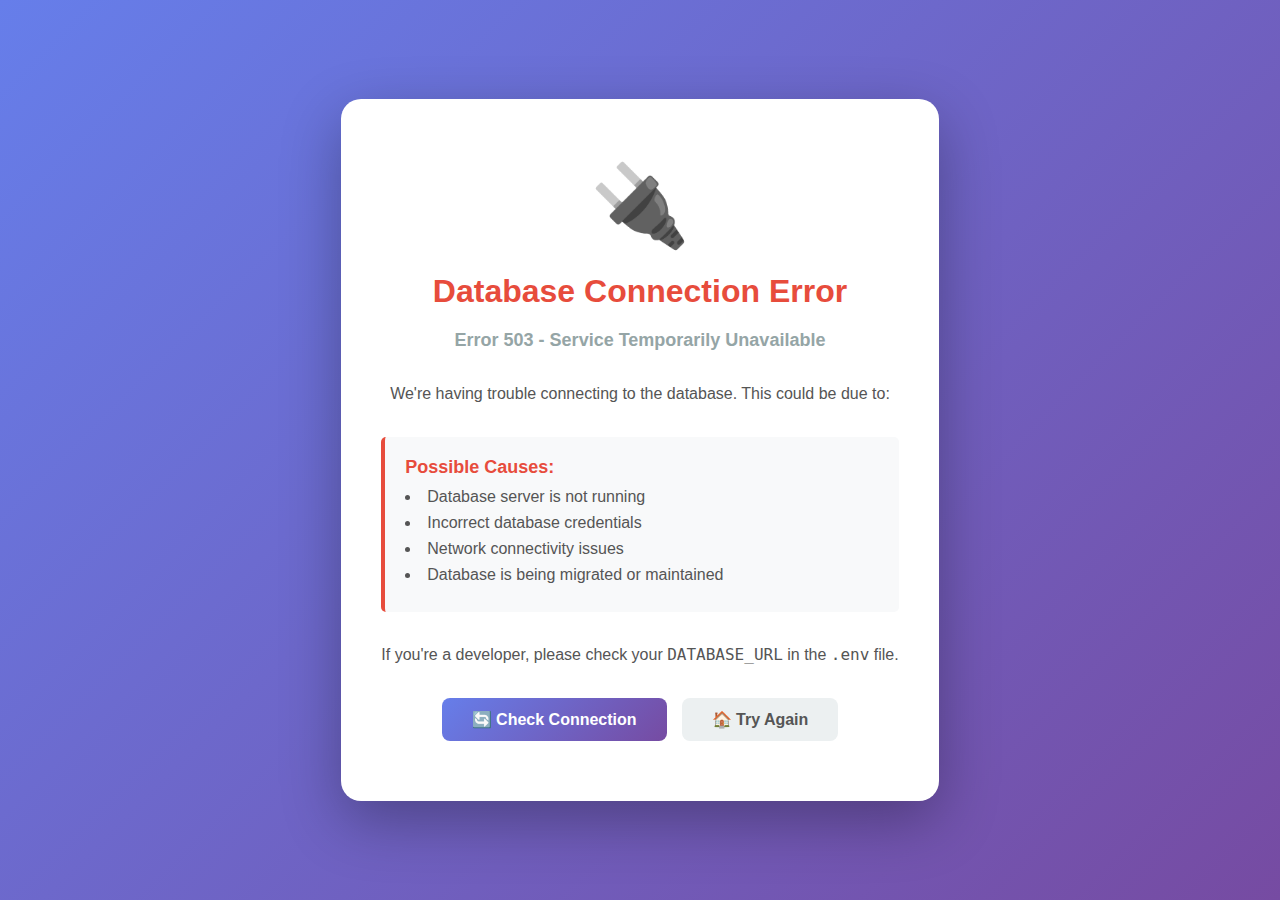
<file: static/db_error.html>
<!DOCTYPE html>
<html lang="en">
<head>
    <meta charset="UTF-8">
    <meta name="viewport" content="width=device-width, initial-scale=1.0">
    <title>Database Connection Error</title>
    <style>
        * {
            margin: 0;
            padding: 0;
            box-sizing: border-box;
        }
        
        body {
            font-family: -apple-system, BlinkMacSystemFont, 'Segoe UI', Roboto, Oxygen, Ubuntu, Cantarell, sans-serif;
            background: linear-gradient(135deg, #667eea 0%, #764ba2 100%);
            display: flex;
            justify-content: center;
            align-items: center;
            min-height: 100vh;
            color: #333;
        }
        
        .error-container {
            background: white;
            border-radius: 20px;
            box-shadow: 0 20px 60px rgba(0, 0, 0, 0.3);
            max-width: 600px;
            padding: 60px 40px;
            text-align: center;
            animation: slideIn 0.5s ease-out;
        }
        
        @keyframes slideIn {
            from {
                opacity: 0;
                transform: translateY(-20px);
            }
            to {
                opacity: 1;
                transform: translateY(0);
            }
        }
        
        .error-icon {
            font-size: 80px;
            margin-bottom: 20px;
            animation: pulse 2s ease-in-out infinite;
        }
        
        @keyframes pulse {
            0%, 100% {
                transform: scale(1);
            }
            50% {
                transform: scale(1.1);
            }
        }
        
        h1 {
            font-size: 32px;
            color: #e74c3c;
            margin-bottom: 20px;
        }
        
        .error-code {
            font-size: 18px;
            color: #95a5a6;
            font-weight: 600;
            margin-bottom: 30px;
        }
        
        p {
            font-size: 16px;
            line-height: 1.6;
            color: #555;
            margin-bottom: 15px;
        }
        
        .details {
            background: #f8f9fa;
            border-left: 4px solid #e74c3c;
            padding: 20px;
            margin: 30px 0;
            text-align: left;
            border-radius: 5px;
        }
        
        .details h3 {
            color: #e74c3c;
            margin-bottom: 10px;
            font-size: 18px;
        }
        
        .details ul {
            list-style-position: inside;
            color: #555;
        }
        
        .details li {
            margin: 8px 0;
        }
        
        .actions {
            margin-top: 30px;
            display: flex;
            gap: 15px;
            justify-content: center;
            flex-wrap: wrap;
        }
        
        .btn {
            padding: 12px 30px;
            border: none;
            border-radius: 8px;
            font-size: 16px;
            font-weight: 600;
            cursor: pointer;
            text-decoration: none;
            display: inline-block;
            transition: all 0.3s ease;
        }
        
        .btn-primary {
            background: linear-gradient(135deg, #667eea 0%, #764ba2 100%);
            color: white;
        }
        
        .btn-primary:hover {
            transform: translateY(-2px);
            box-shadow: 0 5px 20px rgba(102, 126, 234, 0.4);
        }
        
        .btn-secondary {
            background: #ecf0f1;
            color: #555;
        }
        
        .btn-secondary:hover {
            background: #bdc3c7;
        }
        
        .status {
            margin-top: 20px;
            padding: 15px;
            border-radius: 8px;
            display: none;
        }
        
        .status.checking {
            background: #fff3cd;
            color: #856404;
            display: block;
        }
        
        .status.success {
            background: #d4edda;
            color: #155724;
            display: block;
        }
        
        .status.error {
            background: #f8d7da;
            color: #721c24;
            display: block;
        }
    </style>
</head>
<body>
    <div class="error-container">
        <div class="error-icon">🔌</div>
        <h1>Database Connection Error</h1>
        <div class="error-code">Error 503 - Service Temporarily Unavailable</div>
        
        <p>We're having trouble connecting to the database. This could be due to:</p>
        
        <div class="details">
            <h3>Possible Causes:</h3>
            <ul>
                <li>Database server is not running</li>
                <li>Incorrect database credentials</li>
                <li>Network connectivity issues</li>
                <li>Database is being migrated or maintained</li>
            </ul>
        </div>
        
        <p>If you're a developer, please check your <code>DATABASE_URL</code> in the <code>.env</code> file.</p>
        
        <div id="status" class="status"></div>
        
        <div class="actions">
            <button class="btn btn-primary" onclick="checkConnection()">
                🔄 Check Connection
            </button>
            <a href="/" class="btn btn-secondary">
                🏠 Try Again
            </a>
        </div>
    </div>
    
    <script>
        async function checkConnection() {
            const statusDiv = document.getElementById('status');
            statusDiv.className = 'status checking';
            statusDiv.textContent = '🔍 Checking database connection...';
            
            try {
                const response = await fetch('/api/health');
                if (response.ok) {
                    statusDiv.className = 'status success';
                    statusDiv.textContent = '✅ Connection restored! Redirecting...';
                    setTimeout(() => {
                        window.location.href = '/';
                    }, 1500);
                } else {
                    statusDiv.className = 'status error';
                    statusDiv.textContent = '❌ Still unable to connect. Please try again later.';
                }
            } catch (error) {
                statusDiv.className = 'status error';
                statusDiv.textContent = '❌ Still unable to connect. Please try again later.';
            }
        }
        
        // Auto-check connection every 10 seconds
        setInterval(() => {
            fetch('/api/health')
                .then(response => {
                    if (response.ok) {
                        window.location.href = '/';
                    }
                })
                .catch(() => {
                    // Still not connected
                });
        }, 10000);
    </script>
</body>
</html>
</file>
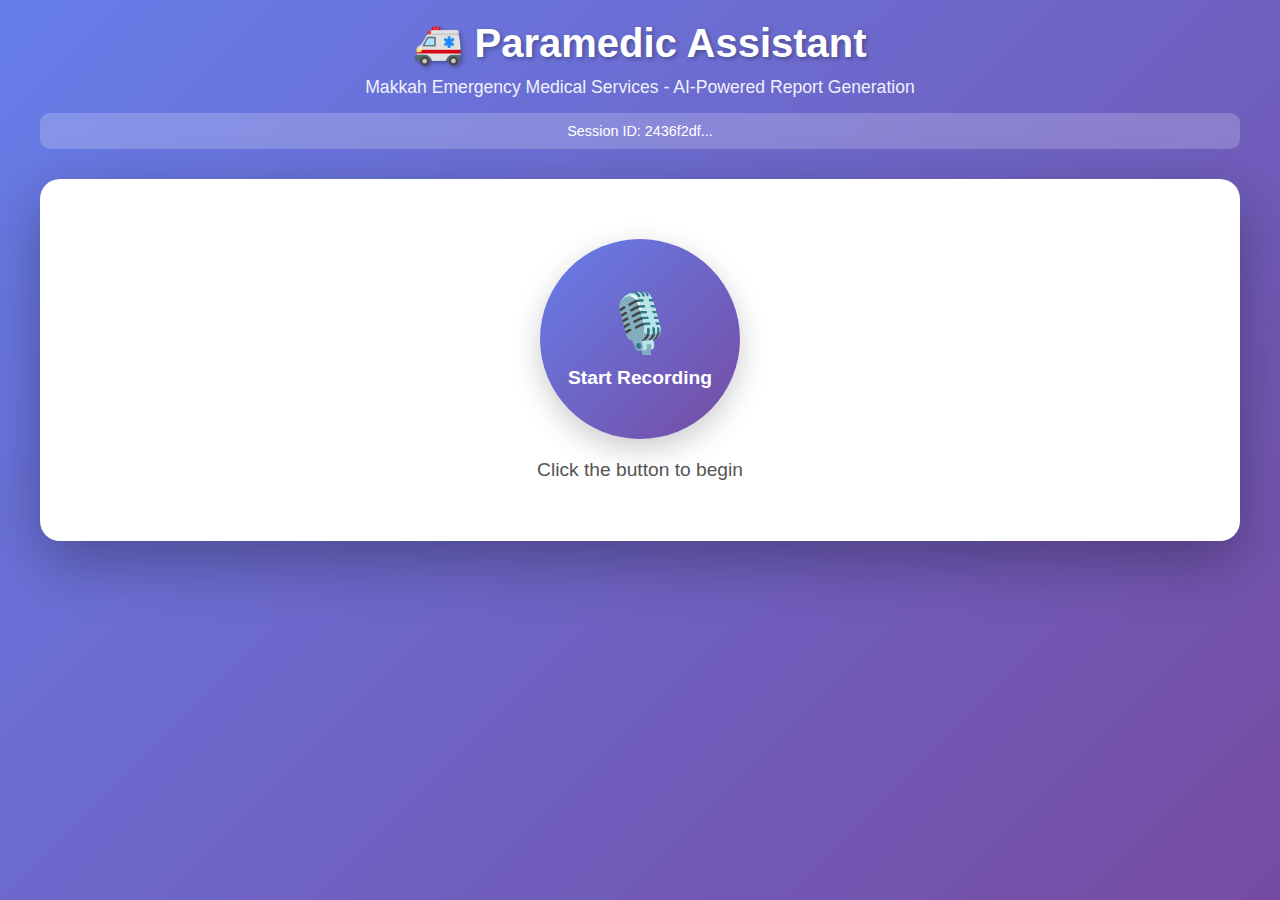
<file: static/index_new.html>
<!DOCTYPE html>
<html lang="en">
<head>
    <meta charset="UTF-8">
    <meta name="viewport" content="width=device-width, initial-scale=1.0">
    <title>Paramedic Assistant - Makkah EMS</title>
    
    <!-- External Stylesheets -->
    <link rel="stylesheet" href="/static/css/styles.css">
    <link rel="stylesheet" href="/static/css/report.css">
</head>
<body>
    <div class="container">
        <div class="header">
            <h1>🚑 Paramedic Assistant</h1>
            <p>Makkah Emergency Medical Services - AI-Powered Report Generation</p>
            <div class="session-info">
                <div>Session ID: <span id="sessionDisplay">Initializing...</span></div>
            </div>
        </div>

        <div class="card">
            <div class="recording-section">
                <button id="recordButton" class="record-button idle" onclick="toggleRecording()">
                    <div class="icon">🎙️</div>
                    <div id="buttonText">Start Recording</div>
                </button>
                <div id="statusText" class="status-text">Click the button to begin</div>
            </div>

            <div id="reportSection" class="report-section">
                <!-- Report will be dynamically inserted here -->
            </div>
        </div>
    </div>

    <!-- External JavaScript Modules -->
    <script src="/static/js/session.js"></script>
    <script src="/static/js/widgets.js"></script>
    <script src="/static/js/report.js"></script>
    <script src="/static/js/edit.js"></script>
    <script src="/static/js/recording.js"></script>

    <script>
        console.log('✅ Paramedic Assistant loaded. Recording happens in browser, then uploads to server.');
    </script>
</body>
</html>
</file>
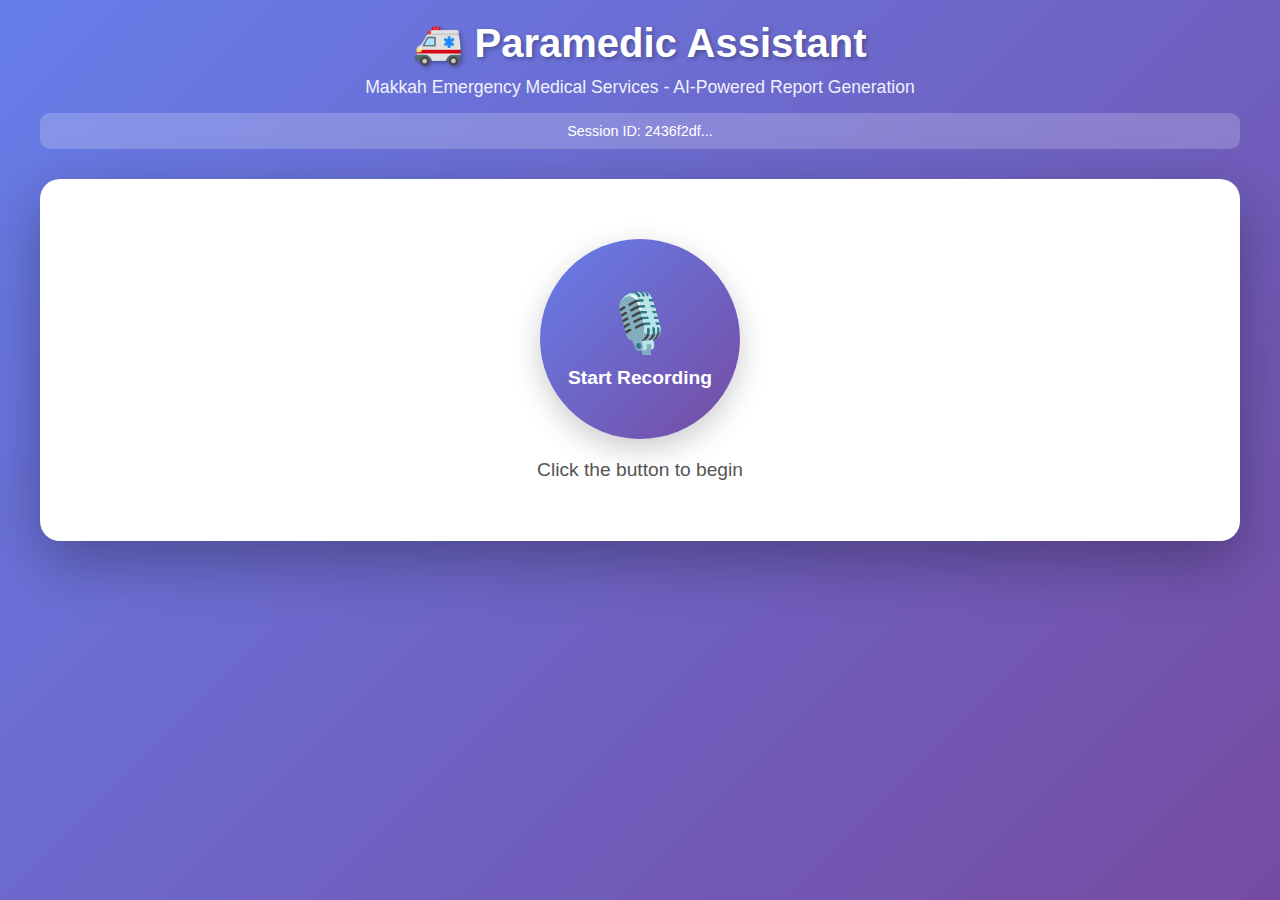
<file: static/index_old.html>
<!DOCTYPE html>
<html lang="en">
<head>
    <meta charset="UTF-8">
    <meta name="viewport" content="width=device-width, initial-scale=1.0">
    <title>Paramedic Assistant - Makkah EMS</title>
    <style>
        * {
            margin: 0;
            padding: 0;
            box-sizing: border-box;
        }

        body {
            font-family: 'Segoe UI', Tahoma, Geneva, Verdana, sans-serif;
            background: linear-gradient(135deg, #667eea 0%, #764ba2 100%);
            min-height: 100vh;
            padding: 20px;
            color: #333;
        }

        .container {
            max-width: 1200px;
            margin: 0 auto;
        }

        .header {
            text-align: center;
            color: white;
            margin-bottom: 30px;
        }

        .header h1 {
            font-size: 2.5em;
            margin-bottom: 10px;
            text-shadow: 2px 2px 4px rgba(0,0,0,0.3);
        }

        .header p {
            font-size: 1.1em;
            opacity: 0.9;
        }

        .session-info {
            background: rgba(255,255,255,0.2);
            padding: 10px;
            border-radius: 10px;
            margin-top: 15px;
            font-size: 0.9em;
            color: white;
        }

        .card {
            background: white;
            border-radius: 20px;
            padding: 40px;
            box-shadow: 0 20px 60px rgba(0,0,0,0.3);
            margin-bottom: 20px;
        }

        .recording-section {
            text-align: center;
            padding: 20px;
        }

        .record-button {
            width: 200px;
            height: 200px;
            border-radius: 50%;
            border: none;
            font-size: 1.2em;
            font-weight: bold;
            cursor: pointer;
            transition: all 0.3s ease;
            box-shadow: 0 10px 30px rgba(0,0,0,0.2);
            position: relative;
            overflow: hidden;
        }

        .record-button.idle {
            background: linear-gradient(135deg, #667eea 0%, #764ba2 100%);
            color: white;
        }

        .record-button.idle:hover {
            transform: scale(1.05);
            box-shadow: 0 15px 40px rgba(0,0,0,0.3);
        }

        .record-button.recording {
            background: linear-gradient(135deg, #f093fb 0%, #f5576c 100%);
            color: white;
            animation: pulse 1.5s ease-in-out infinite;
        }

        .record-button.processing {
            background: linear-gradient(135deg, #4facfe 0%, #00f2fe 100%);
            color: white;
            cursor: not-allowed;
        }

        @keyframes pulse {
            0%, 100% {
                transform: scale(1);
            }
            50% {
                transform: scale(1.05);
            }
        }

        .status-text {
            margin-top: 20px;
            font-size: 1.2em;
            color: #555;
            font-weight: 500;
        }

        .icon {
            font-size: 3em;
            margin-bottom: 10px;
        }

        .report-section {
            display: none;
            animation: fadeIn 0.5s ease-in;
        }

        @keyframes fadeIn {
            from {
                opacity: 0;
                transform: translateY(20px);
            }
            to {
                opacity: 1;
                transform: translateY(0);
            }
        }

        .report-header {
            display: flex;
            justify-content: space-between;
            align-items: center;
            margin-bottom: 20px;
            padding-bottom: 15px;
            border-bottom: 3px solid #667eea;
        }

        .report-header h2 {
            color: #667eea;
            font-size: 2em;
        }

        .severity-badge {
            padding: 10px 20px;
            border-radius: 25px;
            font-weight: bold;
            font-size: 1.1em;
            text-transform: uppercase;
        }

        .severity-very-high {
            background: #ff4757;
            color: white;
        }

        .severity-high {
            background: #ff6348;
            color: white;
        }

        .severity-medium {
            background: #ffa502;
            color: white;
        }

        .severity-low {
            background: #2ed573;
            color: white;
        }

        .severity-very-low {
            background: #70a1ff;
            color: white;
        }

        .summary-grid {
            display: grid;
            grid-template-columns: repeat(auto-fit, minmax(250px, 1fr));
            gap: 20px;
            margin-bottom: 30px;
        }

        .summary-card {
            background: linear-gradient(135deg, #f5f7fa 0%, #c3cfe2 100%);
            padding: 20px;
            border-radius: 15px;
            box-shadow: 0 5px 15px rgba(0,0,0,0.1);
        }

        .summary-card h3 {
            color: #667eea;
            margin-bottom: 10px;
            font-size: 1em;
            text-transform: uppercase;
            letter-spacing: 1px;
        }

        .summary-card p {
            font-size: 1.2em;
            color: #333;
            font-weight: 500;
        }

        .full-report {
            background: #f8f9fa;
            padding: 30px;
            border-radius: 15px;
            border-left: 5px solid #667eea;
            margin-top: 20px;
        }

        .full-report h3 {
            color: #667eea;
            margin-bottom: 15px;
            font-size: 1.5em;
        }

        .full-report pre {
            white-space: pre-wrap;
            word-wrap: break-word;
            font-family: 'Courier New', monospace;
            font-size: 0.95em;
            line-height: 1.6;
            color: #333;
        }

        .transcript-section {
            background: #fff3cd;
            padding: 20px;
            border-radius: 15px;
            margin-top: 20px;
            border-left: 5px solid #ffc107;
        }

        .transcript-section h3 {
            color: #856404;
            margin-bottom: 10px;
        }

        .transcript-section p {
            color: #856404;
            line-height: 1.6;
        }

        .action-buttons {
            display: flex;
            gap: 15px;
            margin-top: 20px;
            justify-content: center;
        }

        .btn {
            padding: 12px 30px;
            border: none;
            border-radius: 25px;
            font-size: 1em;
            font-weight: bold;
            cursor: pointer;
            transition: all 0.3s ease;
            box-shadow: 0 5px 15px rgba(0,0,0,0.2);
        }

        .btn-primary {
            background: linear-gradient(135deg, #667eea 0%, #764ba2 100%);
            color: white;
        }

        .btn-primary:hover {
            transform: translateY(-2px);
            box-shadow: 0 7px 20px rgba(0,0,0,0.3);
        }

        .loader {
            border: 5px solid #f3f3f3;
            border-top: 5px solid #667eea;
            border-radius: 50%;
            width: 50px;
            height: 50px;
            animation: spin 1s linear infinite;
            margin: 20px auto;
        }

        @keyframes spin {
            0% { transform: rotate(0deg); }
            100% { transform: rotate(360deg); }
        }

        .error-message {
            background: #ff4757;
            color: white;
            padding: 15px;
            border-radius: 10px;
            margin: 20px 0;
            text-align: center;
        }

        /* ========== WIDGET STYLES ========== */
        .widgets-container {
            display: grid;
            grid-template-columns: repeat(auto-fit, minmax(300px, 1fr));
            gap: 20px;
            margin-top: 20px;
        }

        .widget-section {
            background: white;
            border-radius: 15px;
            padding: 25px;
            box-shadow: 0 8px 25px rgba(0,0,0,0.1);
            border-left: 5px solid #667eea;
        }

        .widget-section h3 {
            color: #000000;
            margin-bottom: 20px;
            font-size: 1.3em;
            display: flex;
            align-items: center;
            gap: 10px;
            font-weight: 600;
        }

        .widget-section h3::before {
            content: '';
            width: 4px;
            height: 20px;
            background: #667eea;
            border-radius: 2px;
        }

        .widget-grid {
            display: grid;
            gap: 15px;
        }

        .widget-item {
            display: flex;
            justify-content: space-between;
            align-items: center;
            padding: 12px 15px;
            background: #f8f9fa;
            border-radius: 8px;
            border-left: 3px solid #667eea;
            transition: all 0.2s ease;
        }

        .widget-item:hover {
            background: #e9ecef;
            transform: translateX(3px);
        }

        .widget-label {
            font-weight: 600;
            color: #000000;
            font-size: 0.9em;
            text-transform: uppercase;
            letter-spacing: 0.5px;
        }

        .widget-value {
            color: #000000;
            font-weight: 500;
            font-size: 1em;
            text-align: right;
            max-width: 60%;
            word-break: break-word;
        }

        .widget-value.null {
            color: #6c757d;
            font-style: italic;
        }

        .widget-value.highlight {
            background: linear-gradient(135deg, #667eea 0%, #764ba2 100%);
            color: white;
            padding: 4px 8px;
            border-radius: 4px;
            font-weight: bold;
        }

        .vitals-widget {
            background: white;
            color: #000000;
        }

        .vitals-widget .widget-item {
            background: white;
            border-left-color: #667eea;
        }

        .vitals-widget .widget-item:hover {
            background: #e9ecef;
        }

        .vitals-widget .widget-label {
            color: #000000;
        }

        .vitals-widget .widget-value {
            color: #000000;
        }

        .interventions-widget .widget-item {
            background: white;
            color: #000000;
            border-left-color: #667eea;
        }

        .interventions-widget .widget-item:hover {
            background: #e9ecef;
        }

        .interventions-widget .widget-label {
            color: #000000;
        }

        .interventions-widget .widget-value {
            color: #000000;
        }

        .severity-widget {
            background: white;
            color: #000000;
        }

        .severity-widget .widget-item {
            background: white;
            border-left-color: #667eea;
        }

        .severity-widget .widget-item:hover {
            background: #e9ecef;
        }

        .severity-widget .widget-label {
            color: #000000;
        }

        .severity-widget .widget-value {
            color: #000000;
        }

        .history-widget .widget-item {
            background: white;
        }

        .history-widget .widget-item:hover {
            background: #e9ecef;
        }

        .symptoms-list {
            display: flex;
            flex-wrap: wrap;
            gap: 5px;
            margin-top: 5px;
        }

        .symptom-tag {
            background: #667eea;
            color: white;
            padding: 3px 8px;
            border-radius: 12px;
            font-size: 0.8em;
            font-weight: 500;
        }

        .interventions-list {
            display: flex;
            flex-direction: column;
            gap: 8px;
        }

        .intervention-item {
            background: white;
            padding: 8px 12px;
            border-radius: 6px;
            color: #000000;
            font-weight: 500;
            border-left: 3px solid #667eea;
            margin-bottom: 8px;
        }

        /* ========== EDIT MODE STYLES ========== */
        .edit-mode-controls {
            display: flex;
            justify-content: space-between;
            align-items: center;
            margin: 30px 0 20px 0;
            padding: 20px;
            background: linear-gradient(135deg, #667eea 0%, #764ba2 100%);
            border-radius: 10px;
            color: white;
            box-shadow: 0 4px 15px rgba(102, 126, 234, 0.3);
            position: sticky;
            bottom: 20px;
            z-index: 1000;
        }

        .edit-mode-indicator {
            display: flex;
            align-items: center;
            gap: 10px;
            font-weight: 600;
        }

        .edit-mode-indicator::before {
            content: '✏️';
            font-size: 1.2em;
        }

        .edit-controls {
            display: flex;
            gap: 10px;
        }

        .btn-edit {
            background: rgba(255,255,255,0.2);
            color: white;
            border: 2px solid rgba(255,255,255,0.3);
            padding: 8px 16px;
            border-radius: 20px;
            font-size: 0.9em;
            font-weight: 600;
            cursor: pointer;
            transition: all 0.3s ease;
        }

        .btn-edit:hover {
            background: rgba(255,255,255,0.3);
            border-color: rgba(255,255,255,0.5);
        }

        .btn-save {
            background: #2ed573;
            color: white;
            border: 2px solid #2ed573;
        }

        .btn-save:hover {
            background: #26c965;
            border-color: #26c965;
        }

        .btn-cancel {
            background: #ff4757;
            color: white;
            border: 2px solid #ff4757;
        }

        .btn-cancel:hover {
            background: #ff3742;
            border-color: #ff3742;
        }

        .widget-value.editable {
            background: rgba(255,255,255,0.9);
            color: #333;
            border: 2px solid #667eea;
            border-radius: 5px;
            padding: 5px 8px;
            font-family: inherit;
            font-size: inherit;
            min-width: 100px;
            transition: all 0.2s ease;
        }

        .widget-value.editable:focus {
            outline: none;
            border-color: #4facfe;
            box-shadow: 0 0 0 3px rgba(79, 172, 254, 0.2);
        }

        .widget-value.editable.invalid {
            border-color: #ff4757;
            background: #ffe6e6;
        }

        .widget-section.editing {
            border-left-color: #4facfe;
            box-shadow: 0 8px 25px rgba(79, 172, 254, 0.2);
        }

        .validation-message {
            color: #ff4757;
            font-size: 0.8em;
            margin-top: 5px;
            display: none;
        }

        .validation-message.show {
            display: block;
        }

        .edit-mode .widget-item {
            border-left-color: #4facfe;
        }

        .edit-mode .widget-section h3::before {
            background: #4facfe;
        }

        /* ========== PROFESSIONAL REPORT STYLES ========== */
        .professional-report {
            max-width: 100%;
            margin: 0 auto;
            font-family: 'Times New Roman', serif;
            line-height: 1.6;
            color: #333;
        }

        /* Report Header Styles */
        .report-header-section {
            text-align: center;
            border-bottom: 3px solid #667eea;
            padding-bottom: 20px;
            margin-bottom: 30px;
        }

        .report-title {
            font-size: 1.8em;
            font-weight: bold;
            color: #667eea;
            margin-bottom: 5px;
        }

        .report-subtitle {
            font-size: 1.1em;
            color: #666;
            margin-bottom: 20px;
        }

        .report-info-row {
            display: flex;
            justify-content: space-between;
            margin-bottom: 5px;
            font-size: 0.9em;
        }

        .report-label {
            font-weight: bold;
            margin-right: 10px;
        }

        .report-value {
            flex: 1;
            text-align: right;
        }

        /* Section Styles */
        .report-section {
            margin-bottom: 25px;
            border: 1px solid #ddd;
            border-radius: 8px;
            overflow: hidden;
        }

        .section-header {
            background: linear-gradient(135deg, #667eea 0%, #764ba2 100%);
            color: white;
            padding: 12px 20px;
            font-weight: bold;
            font-size: 1.1em;
        }

        .section-content {
            padding: 20px;
        }

        /* Demographics Grid */
        .demographics-grid {
            display: grid;
            grid-template-columns: repeat(auto-fit, minmax(300px, 1fr));
            gap: 15px;
        }

        .demo-item {
            display: flex;
            justify-content: space-between;
            padding: 8px 0;
            border-bottom: 1px solid #eee;
        }

        .demo-label, .demo-value {
            font-size: 0.95em;
        }

        .demo-label {
            font-weight: bold;
            color: #555;
        }

        /* Scene Grid */
        .scene-grid {
            display: grid;
            grid-template-columns: repeat(auto-fit, minmax(300px, 1fr));
            gap: 15px;
        }

        .scene-item {
            display: flex;
            justify-content: space-between;
            padding: 8px 0;
            border-bottom: 1px solid #eee;
        }

        .scene-label, .scene-value {
            font-size: 0.95em;
        }

        .scene-label {
            font-weight: bold;
            color: #555;
        }

        /* Chief Complaint */
        .chief-complaint-box {
            background: #f8f9fa;
            padding: 15px;
            border-left: 4px solid #667eea;
            border-radius: 4px;
        }

        .complaint-text {
            font-style: italic;
            font-size: 1.1em;
        }

        /* History Details */
        .history-details {
            display: grid;
            grid-template-columns: repeat(auto-fit, minmax(300px, 1fr));
            gap: 15px;
        }

        .history-item {
            display: flex;
            justify-content: space-between;
            padding: 8px 0;
            border-bottom: 1px solid #eee;
        }

        .history-label, .history-value {
            font-size: 0.95em;
        }

        .history-label {
            font-weight: bold;
            color: #555;
        }

        /* Medical History Grid */
        .medical-history-grid {
            display: grid;
            grid-template-columns: repeat(auto-fit, minmax(300px, 1fr));
            gap: 15px;
        }

        .medical-item {
            display: flex;
            justify-content: space-between;
            padding: 8px 0;
            border-bottom: 1px solid #eee;
        }

        .medical-label, .medical-value {
            font-size: 0.95em;
        }

        .medical-label {
            font-weight: bold;
            color: #555;
        }

        /* Vitals Table */
        .vitals-table {
            border: 2px solid #667eea;
            border-radius: 8px;
            overflow: hidden;
        }

        .vital-row {
            display: grid;
            grid-template-columns: repeat(3, 1fr);
            border-bottom: 1px solid #ddd;
        }

        .vital-row:last-child {
            border-bottom: none;
        }

        .vital-cell {
            padding: 15px;
            border-right: 1px solid #ddd;
            text-align: center;
        }

        .vital-cell:last-child {
            border-right: none;
        }

        .vital-label {
            display: block;
            font-weight: bold;
            color: #555;
            margin-bottom: 5px;
        }

        .vital-value {
            font-size: 1.1em;
            font-weight: bold;
            color: #333;
        }

        /* Physical Exam */
        .exam-details {
            display: grid;
            grid-template-columns: repeat(auto-fit, minmax(300px, 1fr));
            gap: 15px;
        }

        .exam-item {
            display: flex;
            justify-content: space-between;
            padding: 8px 0;
            border-bottom: 1px solid #eee;
        }

        .exam-item.full-width {
            grid-column: 1 / -1;
        }

        .exam-label, .exam-value {
            font-size: 0.95em;
        }

        .exam-label {
            font-weight: bold;
            color: #555;
        }

        /* Treatment Grid */
        .treatment-grid {
            display: grid;
            grid-template-columns: repeat(auto-fit, minmax(300px, 1fr));
            gap: 15px;
        }

        .treatment-item {
            display: flex;
            justify-content: space-between;
            padding: 8px 0;
            border-bottom: 1px solid #eee;
        }

        .treatment-item.full-width {
            grid-column: 1 / -1;
        }

        .treatment-label, .treatment-value {
            font-size: 0.95em;
        }

        .treatment-label {
            font-weight: bold;
            color: #555;
        }

        /* Assessment Grid */
        .assessment-grid {
            display: grid;
            grid-template-columns: repeat(auto-fit, minmax(300px, 1fr));
            gap: 15px;
        }

        .assessment-item {
            display: flex;
            justify-content: space-between;
            padding: 8px 0;
            border-bottom: 1px solid #eee;
        }

        .assessment-label, .assessment-value {
            font-size: 0.95em;
        }

        .assessment-label {
            font-weight: bold;
            color: #555;
        }

        /* Signature Section */
        .signature-section {
            border-top: 3px solid #667eea;
            margin-top: 30px;
        }

        .signature-grid {
            display: grid;
            grid-template-columns: repeat(2, 1fr);
            gap: 20px;
        }

        .signature-item {
            display: flex;
            justify-content: space-between;
            align-items: center;
            padding: 15px 0;
            border-bottom: 1px solid #eee;
        }

        .signature-label, .signature-value {
            font-size: 1em;
        }

        .signature-label {
            font-weight: bold;
            color: #555;
        }

        .signature-value {
            min-width: 200px;
            text-align: center;
            border-bottom: 1px solid #333;
            padding-bottom: 5px;
        }
        }

        .report-header-section {
            text-align: center;
            margin-bottom: 30px;
            padding-bottom: 20px;
            border-bottom: 3px solid #333;
        }

        .report-title {
            font-size: 24px;
            font-weight: bold;
            color: #333;
            margin-bottom: 5px;
            letter-spacing: 1px;
        }

        .report-subtitle {
            font-size: 16px;
            color: #666;
            margin-bottom: 15px;
        }

        .report-meta {
            display: flex;
            justify-content: center;
            gap: 20px;
            font-size: 12px;
            color: #666;
        }

        .report-date, .report-time {
            font-weight: 500;
        }

        .report-severity {
            padding: 4px 12px;
            border-radius: 15px;
            font-weight: bold;
            font-size: 11px;
            text-transform: uppercase;
        }

        .report-section {
            margin-bottom: 25px;
            page-break-inside: avoid;
        }

        .section-header {
            font-size: 14px;
            font-weight: bold;
            color: #333;
            background: #f5f5f5;
            padding: 8px 15px;
            border-left: 4px solid #667eea;
            margin-bottom: 15px;
            text-transform: uppercase;
            letter-spacing: 0.5px;
        }

        .section-content {
            padding: 0 15px;
        }

        .info-grid, .history-grid, .vitals-grid {
            display: grid;
            grid-template-columns: repeat(auto-fit, minmax(300px, 1fr));
            gap: 10px;
            margin-bottom: 15px;
        }

        .info-item, .history-item, .vital-item, .assessment-item {
            display: flex;
            align-items: flex-start;
            padding: 8px 0;
            border-bottom: 1px dotted #ddd;
        }

        .info-label, .history-label, .vital-label, .assessment-label {
            font-weight: bold;
            min-width: 140px;
            color: #333;
            font-size: 13px;
        }

        .info-value, .history-value, .vital-value, .assessment-value {
            flex: 1;
            color: #555;
            font-size: 13px;
            margin-left: 10px;
        }

        .narrative-text {
            background: #f9f9f9;
            padding: 15px;
            border-radius: 5px;
            border-left: 4px solid #667eea;
            font-size: 13px;
            line-height: 1.6;
            color: #555;
        }

        .symptoms-section {
            margin-top: 15px;
        }

        .symptoms-label {
            font-weight: bold;
            color: #333;
            margin-bottom: 8px;
            font-size: 13px;
        }

        .symptoms-list {
            display: flex;
            flex-wrap: wrap;
            gap: 5px;
        }

        .symptom-tag {
            background: #e3f2fd;
            color: #1976d2;
            padding: 4px 8px;
            border-radius: 12px;
            font-size: 11px;
            font-weight: 500;
            border: 1px solid #bbdefb;
        }

        .medical-history {
            display: flex;
            flex-direction: column;
            gap: 10px;
        }

        .interventions-list {
            display: flex;
            flex-direction: column;
            gap: 8px;
        }

        .intervention-item {
            display: flex;
            align-items: flex-start;
            background: #f8f9fa;
            padding: 10px 15px;
            border-radius: 5px;
            border-left: 4px solid #667eea;
        }

        .intervention-number {
            font-weight: bold;
            color: #667eea;
            margin-right: 10px;
            min-width: 20px;
        }

        .intervention-text {
            flex: 1;
            color: #555;
            font-size: 13px;
        }

        .editable-field {
            cursor: pointer;
            transition: all 0.2s ease;
            border-radius: 3px;
            padding: 2px 4px;
        }

        .editable-field:hover {
            background: #f0f8ff;
            border: 1px dashed #667eea;
        }

        .edit-mode .editable-field {
            background: rgba(102, 126, 234, 0.1);
            border: 1px solid #667eea;
        }

        /* ========== PROFESSIONAL REPORT SECTION STYLES ========== */
        .professional-report-section {
            margin-top: 30px;
            padding-top: 20px;
            border-top: 2px solid #667eea;
        }

        .professional-report-section .section-header {
            font-size: 18px;
            font-weight: bold;
            color: #667eea;
            margin-bottom: 20px;
            text-align: center;
            text-transform: uppercase;
            letter-spacing: 1px;
        }

        /* ========== PRINT STYLES ========== */
        @media print {
            * {
                -webkit-print-color-adjust: exact !important;
                print-color-adjust: exact !important;
            }

            body {
                background: white !important;
                color: black !important;
                font-size: 12pt;
                line-height: 1.4;
                margin: 0;
                padding: 20px;
            }

            .container {
                max-width: none;
                margin: 0;
                padding: 0;
            }

            .header {
                text-align: center;
                color: black !important;
                margin-bottom: 20px;
                page-break-after: avoid;
            }

            .header h1 {
                font-size: 18pt;
                margin-bottom: 5px;
                color: black !important;
            }

            .header p {
                font-size: 10pt;
                color: #666 !important;
            }

            .session-info {
                background: #f5f5f5 !important;
                color: black !important;
                border: 1px solid #ddd;
                padding: 8px;
                border-radius: 5px;
                font-size: 9pt;
                margin-top: 10px;
            }

            .card {
                background: white !important;
                border: 1px solid #ddd;
                border-radius: 5px;
                padding: 20px;
                margin-bottom: 0;
                box-shadow: none;
            }

            .recording-section {
                display: none !important;
            }

            .report-section {
                display: block !important;
            }

            .report-header {
                border-bottom: 2px solid #333;
                margin-bottom: 15px;
                padding-bottom: 10px;
                page-break-after: avoid;
            }

            .report-header h2 {
                color: black !important;
                font-size: 16pt;
                margin: 0;
            }

            .severity-badge {
                background: #333 !important;
                color: white !important;
                padding: 5px 10px;
                border-radius: 3px;
                font-size: 10pt;
                font-weight: bold;
            }

            .summary-grid {
                display: block;
                margin-bottom: 20px;
                page-break-after: avoid;
            }

            .summary-card {
                background: #f9f9f9 !important;
                border: 1px solid #ddd;
                padding: 10px;
                margin-bottom: 10px;
                border-radius: 3px;
                page-break-inside: avoid;
            }

            .summary-card h3 {
                color: black !important;
                font-size: 11pt;
                margin-bottom: 5px;
                text-transform: uppercase;
                letter-spacing: 0.5px;
            }

            .summary-card p {
                font-size: 10pt;
                color: black !important;
                margin: 0;
            }

            .professional-report {
                font-family: 'Times New Roman', serif !important;
                line-height: 1.4;
                color: black !important;
            }

            .report-header-section {
                text-align: center;
                margin-bottom: 20px;
                padding-bottom: 15px;
                border-bottom: 2px solid #333;
                page-break-after: avoid;
            }

            .report-title {
                font-size: 18pt;
                font-weight: bold;
                color: black !important;
                margin-bottom: 5px;
            }

            .report-subtitle {
                font-size: 12pt;
                color: #666 !important;
                margin-bottom: 10px;
            }

            .report-meta {
                display: flex;
                justify-content: center;
                gap: 15px;
                font-size: 10pt;
                color: #666 !important;
            }

            .report-section {
                margin-bottom: 20px;
                page-break-inside: avoid;
                border: 1px solid #ddd !important;
                border-radius: 0 !important;
            }

            .section-header {
                font-size: 11pt;
                font-weight: bold;
                color: black !important;
                background: #f0f0f0 !important;
                padding: 6px 12px;
                border-left: 3px solid #333;
                margin-bottom: 10px;
                text-transform: uppercase;
                letter-spacing: 0.5px;
            }

            .section-content {
                padding: 0 12px;
                color: black !important;
            }

            /* All report text elements should be black */
            .demo-label, .demo-value,
            .scene-label, .scene-value,
            .medical-label, .medical-value,
            .exam-label, .exam-value,
            .treatment-label, .treatment-value,
            .signature-label, .signature-value {
                color: black !important;
            }

            /* Vitals table print styles */
            .vitals-table {
                border: 2px solid #333 !important;
                border-radius: 0 !important;
            }

            .vital-row {
                display: grid !important;
                grid-template-columns: repeat(3, 1fr) !important;
                border-bottom: 1px solid #333 !important;
            }

            .vital-cell {
                padding: 10px !important;
                border-right: 1px solid #333 !important;
                text-align: center !important;
            }

            .vital-label {
                color: black !important;
                font-weight: bold !important;
                display: block !important;
            }

            .vital-value {
                color: black !important;
                font-size: 11pt !important;
            }

            .info-grid, .history-grid, .vitals-grid {
                display: block;
                margin-bottom: 10px;
            }

            .info-item, .history-item, .vital-item, .assessment-item {
                display: flex;
                align-items: flex-start;
                padding: 6px 0;
                border-bottom: 1px dotted #ccc;
                background: transparent !important;
            }

            .info-label, .history-label, .vital-label, .assessment-label {
                font-weight: bold;
                min-width: 120px;
                color: black !important;
                font-size: 10pt;
            }

            .info-value, .history-value, .vital-value, .assessment-value {
                flex: 1;
                color: black !important;
                font-size: 10pt;
                margin-left: 10px;
            }

            .narrative-text {
                background: #f8f8f8 !important;
                padding: 12px;
                border-radius: 3px;
                border-left: 3px solid #333;
                font-size: 10pt;
                line-height: 1.4;
                color: black !important;
            }

            .symptoms-list {
                margin-top: 8px;
            }

            .symptom-tag {
                background: #e0e0e0 !important;
                color: black !important;
                padding: 2px 6px;
                border-radius: 8px;
                font-size: 9pt;
                margin-right: 5px;
                margin-bottom: 3px;
                display: inline-block;
            }

            .interventions-list {
                margin-top: 0;
            }

            .intervention-item {
                background: #f5f5f5 !important;
                color: black !important;
                padding: 6px 10px;
                border-radius: 3px;
                margin-bottom: 5px;
                border-left: 3px solid #333;
            }

            .intervention-number {
                font-weight: bold;
                color: black !important;
                margin-right: 8px;
                min-width: 15px;
            }

            .intervention-text {
                flex: 1;
                color: black !important;
                font-size: 10pt;
            }

            .transcript-section {
                background: #f9f9f9 !important;
                border: 1px solid #ddd;
                border-radius: 3px;
                margin-top: 15px;
                padding: 15px;
                page-break-inside: avoid;
            }

            .transcript-section h3 {
                color: black !important;
                font-size: 12pt;
                margin-bottom: 8px;
                border-bottom: 1px solid #ccc;
                padding-bottom: 5px;
            }

            .transcript-section p {
                color: black !important;
                font-size: 10pt;
                line-height: 1.4;
                margin: 0;
            }

            .action-buttons {
                display: none !important;
            }

            .edit-mode-controls {
                display: none !important;
            }

            .validation-message {
                display: none !important;
            }

            /* Hide widgets when printing - only show professional report */
            .widgets-container {
                display: none !important;
            }

            .widget-section {
                display: none !important;
            }

            /* Ensure professional report is visible when printing */
            .professional-report-section {
                display: block !important;
                border-top: none !important;
                margin-top: 0 !important;
                padding-top: 0 !important;
            }

            .professional-report-section .section-header {
                display: none !important; /* Hide the "DETAILED MEDICAL REPORT" header */
            }

            .professional-report {
                display: block !important;
            }

            /* Page breaks */
            .widget-section:nth-child(3n) {
                page-break-after: auto;
            }

            .report-header {
                page-break-after: avoid;
            }

            .summary-grid {
                page-break-after: avoid;
            }

            /* Print header */
            @page {
                margin: 1in;
                @top-center {
                    content: "Makkah EMS - Medical Report";
                    font-size: 10pt;
                    color: #666;
                }
                @bottom-center {
                    content: "Page " counter(page) " of " counter(pages);
                    font-size: 9pt;
                    color: #666;
                }
            }
        }
    </style>
</head>
<body>
    <div class="container">
        <div class="header">
            <h1>🚑 Paramedic Assistant</h1>
            <p>Makkah Emergency Medical Services - AI-Powered Report Generation</p>
            <div class="session-info">
                <div>Session ID: <span id="sessionDisplay">Initializing...</span></div>
            </div>
        </div>

        <div class="card">
            <div class="recording-section">
                <button id="recordButton" class="record-button idle" onclick="toggleRecording()">
                    <div class="icon">🎙️</div>
                    <div id="buttonText">Start Recording</div>
                </button>
                <div id="statusText" class="status-text">Click the button to begin</div>
            </div>

            <div id="reportSection" class="report-section">
                <!-- Report will be dynamically inserted here -->
            </div>
        </div>
    </div>

    <script>
        // ========== SESSION MANAGEMENT ==========
        function getOrCreateSessionId() {
            let sessionId = localStorage.getItem('paramedic_session_id');
            if (!sessionId) {
                sessionId = 'xxxxxxxx-xxxx-4xxx-yxxx-xxxxxxxxxxxx'.replace(/[xy]/g, function(c) {
                    const r = Math.random() * 16 | 0;
                    const v = c == 'x' ? r : (r & 0x3 | 0x8);
                    return v.toString(16);
                });
                localStorage.setItem('paramedic_session_id', sessionId);
                console.log('📱 Created new session:', sessionId);
            } else {
                console.log('📱 Using existing session:', sessionId);
            }
            return sessionId;
        }

        const SESSION_ID = getOrCreateSessionId();
        document.getElementById('sessionDisplay').textContent = SESSION_ID.substring(0, 8) + '...';

        // ========== EDIT MODE MANAGEMENT ==========
        let isEditMode = false;
        let originalAnalysis = null;
        let editedAnalysis = null;

        function toggleEditMode() {
            if (!isEditMode) {
                enterEditMode();
            } else {
                exitEditMode();
            }
        }

        function enterEditMode() {
            isEditMode = true;
            editedAnalysis = JSON.parse(JSON.stringify(originalAnalysis)); // Deep copy
            
            // Update UI for both widgets and professional report
            const widgetsContainer = document.querySelector('.widgets-container');
            const professionalReport = document.querySelector('.professional-report');
            
            if (widgetsContainer) {
                widgetsContainer.classList.add('edit-mode');
            }
            if (professionalReport) {
                professionalReport.classList.add('edit-mode');
            }
            
            makeWidgetsEditable();
            
            // Show edit controls
            showEditControls();
        }

        function exitEditMode() {
            isEditMode = false;
            editedAnalysis = null;
            
            // Update UI for both widgets and professional report
            const widgetsContainer = document.querySelector('.widgets-container');
            const professionalReport = document.querySelector('.professional-report');
            
            if (widgetsContainer) {
                widgetsContainer.classList.remove('edit-mode');
            }
            if (professionalReport) {
                professionalReport.classList.remove('edit-mode');
            }
            
            makeWidgetsReadOnly();
            
            // Hide edit controls
            hideEditControls();
        }

        function makeWidgetsEditable() {
            // Handle widget values
            const widgetValues = document.querySelectorAll('.widget-value');
            widgetValues.forEach(element => {
                if (element.textContent && element.textContent !== 'N/A') {
                    const input = document.createElement('input');
                    input.type = 'text';
                    input.className = 'widget-value editable';
                    input.value = element.textContent;
                    input.dataset.originalValue = element.textContent;
                    
                    // Add validation based on field type
                    addValidation(input, element);
                    
                    element.parentNode.replaceChild(input, element);
                }
            });

            // Handle professional report fields
            const editableFields = document.querySelectorAll('.editable-field');
            editableFields.forEach(element => {
                if (element.textContent && element.textContent !== 'N/A' && element.textContent !== 'Not provided' && element.textContent !== 'Not specified' && element.textContent !== 'Not measured' && element.textContent !== 'Not assessed') {
                    const input = document.createElement('input');
                    input.type = 'text';
                    input.className = 'editable-field editable';
                    input.value = element.textContent;
                    input.dataset.originalValue = element.textContent;
                    input.dataset.field = element.dataset.field;
                    
                    // Add validation based on field type
                    addValidation(input, element);
                    
                    element.parentNode.replaceChild(input, element);
                }
            });
        }

        function makeWidgetsReadOnly() {
            // Handle widget values
            const editableWidgetInputs = document.querySelectorAll('.widget-value.editable');
            editableWidgetInputs.forEach(input => {
                const span = document.createElement('span');
                span.className = 'widget-value';
                span.textContent = input.value;
                input.parentNode.replaceChild(span, input);
            });

            // Handle professional report fields
            const editableInputs = document.querySelectorAll('.editable-field.editable');
            editableInputs.forEach(input => {
                const span = document.createElement('span');
                span.className = 'editable-field';
                span.textContent = input.value;
                span.dataset.field = input.dataset.field;
                input.parentNode.replaceChild(span, input);
            });
        }

        function addValidation(input, originalElement) {
            const fieldPath = input.dataset.field || '';
            const label = originalElement.parentNode.querySelector('.widget-label, .info-label, .history-label, .vital-label, .assessment-label')?.textContent.toLowerCase() || '';
            
            // Numeric validation for vitals
            if (fieldPath.includes('vitals.hr') || label.includes('heart rate')) {
                input.type = 'number';
                input.min = '0';
                input.max = '300';
                input.addEventListener('input', () => validateNumeric(input, 0, 300));
            } else if (fieldPath.includes('vitals.rr') || label.includes('respiratory rate')) {
                input.type = 'number';
                input.min = '0';
                input.max = '60';
                input.addEventListener('input', () => validateNumeric(input, 0, 60));
            } else if (fieldPath.includes('vitals.spo2') || label.includes('spo2')) {
                input.type = 'number';
                input.min = '0';
                input.max = '100';
                input.addEventListener('input', () => validateNumeric(input, 0, 100));
            } else if (fieldPath.includes('vitals.temp') || label.includes('temperature')) {
                input.type = 'number';
                input.min = '30';
                input.max = '45';
                input.step = '0.1';
                input.addEventListener('input', () => validateNumeric(input, 30, 45));
            } else if (fieldPath.includes('vitals.pain_scale_0_10') || label.includes('pain scale')) {
                input.type = 'number';
                input.min = '0';
                input.max = '10';
                input.addEventListener('input', () => validateNumeric(input, 0, 10));
            } else if (fieldPath.includes('vitals.bp') || label.includes('blood pressure')) {
                // Special handling for BP format (systolic/diastolic)
                input.placeholder = 'e.g., 120/80';
                input.addEventListener('input', () => validateBloodPressure(input));
            }
            
            input.addEventListener('blur', () => validateField(input));
        }

        function validateNumeric(input, min, max) {
            const value = parseFloat(input.value);
            const isValid = !isNaN(value) && value >= min && value <= max;
            
            if (!isValid && input.value !== '') {
                input.classList.add('invalid');
                showValidationMessage(input, `Value must be between ${min} and ${max}`);
            } else {
                input.classList.remove('invalid');
                hideValidationMessage(input);
            }
            
            return isValid;
        }

        function validateBloodPressure(input) {
            const value = input.value.trim();
            const bpRegex = /^\d{1,3}\/\d{1,3}$/;
            const isValid = bpRegex.test(value) || value === '';
            
            if (!isValid && value !== '') {
                input.classList.add('invalid');
                showValidationMessage(input, 'Format: systolic/diastolic (e.g., 120/80)');
            } else {
                input.classList.remove('invalid');
                hideValidationMessage(input);
            }
            
            return isValid;
        }

        function validateField(input) {
            const value = input.value.trim();
            const fieldPath = input.dataset.field || '';
            const label = input.closest('.widget-item, .info-item, .history-item, .vital-item, .assessment-item, .demo-item, .scene-item, .medical-item, .exam-item, .treatment-item, .signature-item')?.querySelector('.widget-label, .info-label, .history-label, .vital-label, .assessment-label, .demo-label, .scene-label, .medical-label, .exam-label, .treatment-label, .signature-label')?.textContent.toLowerCase() || '';
            
            // Clear previous validation
            input.classList.remove('invalid');
            hideValidationMessage(input);
            
            // Skip validation for empty fields (allow empty)
            if (!value) {
                return true;
            }
            
            // Numeric validation for vitals (only if value is provided)
            if (fieldPath.includes('vitals.hr') || label.includes('heart rate')) {
                if (isNaN(value) || value < 0 || value > 300) {
                    input.classList.add('invalid');
                    showValidationMessage(input, 'Heart rate must be between 0-300 bpm');
                    return false;
                }
            } else if (fieldPath.includes('vitals.rr') || label.includes('respiratory rate')) {
                if (isNaN(value) || value < 0 || value > 60) {
                    input.classList.add('invalid');
                    showValidationMessage(input, 'Respiratory rate must be between 0-60 /min');
                    return false;
                }
            } else if (fieldPath.includes('vitals.spo2') || label.includes('spo2')) {
                if (isNaN(value) || value < 0 || value > 100) {
                    input.classList.add('invalid');
                    showValidationMessage(input, 'SpO2 must be between 0-100%');
                    return false;
                }
            } else if (fieldPath.includes('vitals.temp') || label.includes('temperature')) {
                if (isNaN(value) || value < 30 || value > 45) {
                    input.classList.add('invalid');
                    showValidationMessage(input, 'Temperature must be between 30-45°C');
                    return false;
                }
            } else if (fieldPath.includes('vitals.pain_scale') || label.includes('pain scale')) {
                if (isNaN(value) || value < 0 || value > 10) {
                    input.classList.add('invalid');
                    showValidationMessage(input, 'Pain scale must be between 0-10');
                    return false;
                }
            } else if (fieldPath.includes('vitals.gcs') || label.includes('gcs')) {
                if (isNaN(value) || value < 3 || value > 15) {
                    input.classList.add('invalid');
                    showValidationMessage(input, 'GCS must be between 3-15');
                    return false;
                }
            }
            
            // Blood pressure validation (only if value is provided)
            if (fieldPath.includes('vitals.bp') || label.includes('blood pressure')) {
                if (!value.match(/^\d+\/\d+$/)) {
                    input.classList.add('invalid');
                    showValidationMessage(input, 'Blood pressure format: systolic/diastolic (e.g., 120/80)');
                    return false;
                }
            }
            
            return true; // Default: valid
        }

        function showValidationMessage(input, message) {
            let messageEl = input.parentNode.querySelector('.validation-message');
            if (!messageEl) {
                messageEl = document.createElement('div');
                messageEl.className = 'validation-message';
                input.parentNode.appendChild(messageEl);
            }
            messageEl.textContent = message;
            messageEl.classList.add('show');
        }

        function hideValidationMessage(input) {
            const messageEl = input.parentNode.querySelector('.validation-message');
            if (messageEl) {
                messageEl.classList.remove('show');
            }
        }

        function showEditControls() {
            // Find the professional report section (bottom of the report)
            const professionalReportSection = document.querySelector('.professional-report-section');
            if (professionalReportSection && !document.querySelector('.edit-mode-controls')) {
                const editControls = document.createElement('div');
                editControls.className = 'edit-mode-controls';
                editControls.innerHTML = `
                    <div class="edit-mode-indicator">✏️ Edit Mode Active</div>
                    <div class="edit-controls">
                        <button class="btn-edit btn-save" onclick="saveChanges()">💾 Save Changes</button>
                        <button class="btn-edit btn-cancel" onclick="cancelChanges()">❌ Cancel</button>
                    </div>
                `;
                professionalReportSection.insertAdjacentElement('afterend', editControls);
            }
        }

        function hideEditControls() {
            const editControls = document.querySelector('.edit-mode-controls');
            if (editControls) {
                editControls.remove();
            }
        }

        function saveChanges() {
            // Validate all fields
            const editableInputs = document.querySelectorAll('.editable-field.editable, .widget-value.editable');
            let allValid = true;
            
            editableInputs.forEach(input => {
                if (!validateField(input)) {
                    allValid = false;
                }
            });
            
            if (!allValid) {
                alert('Please fix validation errors before saving.');
                return;
            }
            
            // Update the analysis object with edited values
            updateAnalysisFromInputs();
            
            // Exit edit mode
            exitEditMode();
            
            // Show success message
            statusText.textContent = '✅ Changes saved successfully!';
            setTimeout(() => {
                statusText.textContent = 'Click the button to begin';
            }, 3000);
        }

        function cancelChanges() {
            // Restore original values
            const editableInputs = document.querySelectorAll('.editable-field.editable, .widget-value.editable');
            editableInputs.forEach(input => {
                input.value = input.dataset.originalValue;
                input.classList.remove('invalid');
                hideValidationMessage(input);
            });
            
            // Exit edit mode
            exitEditMode();
            
            statusText.textContent = 'Changes cancelled';
            setTimeout(() => {
                statusText.textContent = 'Click the button to begin';
            }, 2000);
        }

        function updateAnalysisFromInputs() {
            if (!editedAnalysis) return;
            
            // Handle professional report fields
            const editableInputs = document.querySelectorAll('.editable-field.editable');
            editableInputs.forEach(input => {
                const fieldPath = input.dataset.field;
                const value = input.value.trim();
                
                if (!fieldPath) return;
                
                // Parse field path and update the appropriate field
                const pathParts = fieldPath.split('.');
                
                if (pathParts.length === 2) {
                    const [section, field] = pathParts;
                    
                    if (section === 'patient' && editedAnalysis.patient) {
                        editedAnalysis.patient[field] = value || null;
                    } else if (section === 'scene' && editedAnalysis.scene) {
                        editedAnalysis.scene[field] = value || null;
                    } else if (section === 'history' && editedAnalysis.history) {
                        editedAnalysis.history[field] = value || null;
                    } else if (section === 'vitals' && editedAnalysis.vitals) {
                        if (field === 'bp' && value.includes('/')) {
                            const [systolic, diastolic] = value.split('/');
                            editedAnalysis.vitals.bp_systolic = systolic || null;
                            editedAnalysis.vitals.bp_diastolic = diastolic || null;
                        } else if (['hr', 'rr', 'spo2', 'pain_scale_0_10'].includes(field)) {
                            editedAnalysis.vitals[field] = value ? parseInt(value) : null;
                        } else if (field === 'temp') {
                            editedAnalysis.vitals[field] = value ? parseFloat(value) : null;
                        } else {
                            editedAnalysis.vitals[field] = value || null;
                        }
                    }
                } else if (pathParts.length === 1) {
                    const field = pathParts[0];
                    if (['chief_complaint', 'recommendation', 'severity', 'reasoning', 'exam'].includes(field)) {
                        editedAnalysis[field] = value || null;
                    }
                }
            });

            // Handle widget values
            const widgetInputs = document.querySelectorAll('.widget-value.editable');
            widgetInputs.forEach(input => {
                const label = input.closest('.widget-item')?.querySelector('.widget-label')?.textContent.toLowerCase() || '';
                const value = input.value.trim();
                
                // Update the appropriate field in the analysis object
                if (editedAnalysis.patient) {
                    if (label.includes('name')) editedAnalysis.patient.name = value || null;
                    if (label.includes('gender')) editedAnalysis.patient.gender = value || null;
                    if (label.includes('age')) editedAnalysis.patient.age = value || null;
                    if (label.includes('nationality')) editedAnalysis.patient.nationality = value || null;
                    if (label.includes('id')) editedAnalysis.patient.ID = value || null;
                }
                
                if (editedAnalysis.scene) {
                    if (label.includes('date')) editedAnalysis.scene.date = value || null;
                    if (label.includes('time')) editedAnalysis.scene.time = value || null;
                    if (label.includes('caller phone')) editedAnalysis.scene.caller_phone = value || null;
                    if (label.includes('location')) editedAnalysis.scene.location = value || null;
                    if (label.includes('case code')) editedAnalysis.scene.case_code = value || null;
                    if (label.includes('case type')) editedAnalysis.scene.case_type = value || null;
                    if (label.includes('mechanism')) editedAnalysis.scene.mechanism = value || null;
                }
                
                if (editedAnalysis.history) {
                    if (label.includes('onset')) editedAnalysis.history.onset = value || null;
                    if (label.includes('duration')) editedAnalysis.history.duration = value || null;
                    if (label.includes('allergies')) editedAnalysis.history.allergies = value || null;
                    if (label.includes('medications')) editedAnalysis.history.medications = value || null;
                    if (label.includes('past history')) editedAnalysis.history.past_history = value || null;
                    if (label.includes('last meal')) editedAnalysis.history.last_meal = value || null;
                    if (label.includes('events')) editedAnalysis.history.events = value || null;
                }
                
                if (editedAnalysis.vitals) {
                    if (label.includes('blood pressure') || label.includes('bp')) {
                        if (value.includes('/')) {
                            const [systolic, diastolic] = value.split('/');
                            editedAnalysis.vitals.bp_systolic = systolic || null;
                            editedAnalysis.vitals.bp_diastolic = diastolic || null;
                        }
                    }
                    if (label.includes('heart rate') || label.includes('hr')) {
                        editedAnalysis.vitals.hr = value ? parseInt(value) : null;
                    }
                    if (label.includes('respiratory rate') || label.includes('rr')) {
                        editedAnalysis.vitals.rr = value ? parseInt(value) : null;
                    }
                    if (label.includes('spo2') || label.includes('oxygen')) {
                        editedAnalysis.vitals.spo2 = value ? parseInt(value) : null;
                    }
                    if (label.includes('temperature') || label.includes('temp')) {
                        editedAnalysis.vitals.temp = value ? parseFloat(value) : null;
                    }
                    if (label.includes('gcs')) {
                        editedAnalysis.vitals.gcs = value || null;
                    }
                    if (label.includes('pain scale')) {
                        editedAnalysis.vitals.pain_scale_0_10 = value ? parseInt(value) : null;
                    }
                }
                
                if (label.includes('chief complaint')) {
                    editedAnalysis.chief_complaint = value || null;
                }
                if (label.includes('recommendation')) {
                    editedAnalysis.recommendation = value || null;
                }
                if (label.includes('severity')) {
                    editedAnalysis.severity = value || null;
                }
                if (label.includes('reasoning')) {
                    editedAnalysis.reasoning = value || null;
                }
            });
            
            // Update the original analysis
            originalAnalysis = JSON.parse(JSON.stringify(editedAnalysis));
        }

        // ========== PRINT FUNCTIONALITY ==========
        function printReport() {
            // Ensure we're not in edit mode
            if (isEditMode) {
                alert('Please save or cancel your changes before printing.');
                return;
            }

            // Add print-specific formatting
            const reportSection = document.getElementById('reportSection');
            if (!reportSection || reportSection.style.display === 'none') {
                alert('No report to print. Please generate a report first.');
                return;
            }

            // Add print timestamp
            const timestamp = new Date().toLocaleString();
            const sessionInfo = document.querySelector('.session-info');
            if (sessionInfo) {
                sessionInfo.innerHTML += `<br>Printed: ${timestamp}`;
            }

            // Trigger print dialog
            window.print();

            // Remove timestamp after printing (with delay)
            setTimeout(() => {
                if (sessionInfo) {
                    sessionInfo.innerHTML = sessionInfo.innerHTML.replace(`<br>Printed: ${timestamp}`, '');
                }
            }, 1000);
        }

        // ========== BROWSER RECORDING STATE ==========
        let mediaRecorder;
        let audioChunks = [];
        let isRecording = false;
        let isProcessing = false;

        const recordButton = document.getElementById('recordButton');
        const buttonText = document.getElementById('buttonText');
        const statusText = document.getElementById('statusText');
        const reportSection = document.getElementById('reportSection');

        // ========== RECORDING FUNCTIONS ==========
        async function toggleRecording() {
            if (isProcessing) return;

            if (!isRecording) {
                await startRecording();
            } else {
                await stopRecording();
            }
        }

        async function startRecording() {
            try {
                // Request microphone access
                const stream = await navigator.mediaDevices.getUserMedia({ 
                    audio: {
                        channelCount: 1,
                        sampleRate: 16000
                    } 
                });
                
                // Create MediaRecorder - browser records audio locally
                mediaRecorder = new MediaRecorder(stream);
                audioChunks = [];
                
                // Collect audio data chunks
                mediaRecorder.addEventListener("dataavailable", event => {
                    audioChunks.push(event.data);
                });
                
                // Start recording in browser
                mediaRecorder.start();
                isRecording = true;
                
                recordButton.className = 'record-button recording';
                buttonText.textContent = 'Stop Recording';
                statusText.textContent = '🔴 Recording in progress... Click to stop';
                reportSection.style.display = 'none';

                console.log('🎙️  Recording started in browser');

            } catch (error) {
                showError('Microphone access denied: ' + error.message);
                console.error('Microphone error:', error);
            }
        }

        async function stopRecording() {
            return new Promise((resolve) => {
                mediaRecorder.addEventListener("stop", async () => {
                    // Stop all audio tracks
                    mediaRecorder.stream.getTracks().forEach(track => track.stop());
                    
                    // Convert collected chunks to audio blob
                    const audioBlob = new Blob(audioChunks, { type: 'audio/wav' });
                    
                    console.log('🎵 Audio recorded:', audioBlob.size, 'bytes');
                    
                    // Upload to server for processing
                    await uploadAudio(audioBlob);
                    resolve();
                });
                
                mediaRecorder.stop();
            });
        }

        async function uploadAudio(audioBlob) {
            try {
                isRecording = false;
                isProcessing = true;
                recordButton.className = 'record-button processing';
                buttonText.innerHTML = '<div class="loader"></div>';
                statusText.textContent = '⏳ Uploading and processing...';

                // Create form data with audio file
                const formData = new FormData();
                formData.append('audio_file', audioBlob, 'recording.wav');
                formData.append('session_id', SESSION_ID);

                console.log('📤 Uploading audio to server...');

                // Upload to server
                const response = await fetch('/api/upload-audio', {
                    method: 'POST',
                    body: formData
                });

                if (!response.ok) {
                    const error = await response.json();
                    throw new Error(error.detail || 'Failed to process recording');
                }

                const data = await response.json();
                console.log('✅ Processing completed');
                displayReport(data);

                // Reset button
                recordButton.className = 'record-button idle';
                buttonText.textContent = 'Start Recording';
                statusText.textContent = '✅ Report generated successfully!';

            } catch (error) {
                showError('Failed to process recording: ' + error.message);
                recordButton.className = 'record-button idle';
                buttonText.textContent = 'Start Recording';
                statusText.textContent = 'Click the button to begin';
                console.error('Processing error:', error);
            } finally {
                isProcessing = false;
            }
        }

        // ========== WIDGET GENERATION ==========
        function generateWidgets(analysis) {
            let widgetsHtml = '<div class="widgets-container">';

            // Patient Information Widget
            if (analysis.patient) {
                widgetsHtml += `
                    <div class="widget-section">
                        <h3>👤 Patient Information</h3>
                        <div class="widget-grid">
                            <div class="widget-item">
                                <span class="widget-label">Name:</span>
                                <span class="widget-value">${analysis.patient.name || 'N/A'}</span>
                            </div>
                            <div class="widget-item">
                                <span class="widget-label">Age:</span>
                                <span class="widget-value">${analysis.patient.age || 'N/A'}</span>
                            </div>
                            <div class="widget-item">
                                <span class="widget-label">Gender:</span>
                                <span class="widget-value">${analysis.patient.gender || 'N/A'}</span>
                            </div>
                            <div class="widget-item">
                                <span class="widget-label">Nationality:</span>
                                <span class="widget-value">${analysis.patient.nationality || 'N/A'}</span>
                            </div>
                            <div class="widget-item">
                                <span class="widget-label">ID:</span>
                                <span class="widget-value">${analysis.patient.ID || 'N/A'}</span>
                            </div>
                        </div>
                    </div>
                `;
            }

            // Scene Information Widget
            if (analysis.scene) {
                widgetsHtml += `
                    <div class="widget-section">
                        <h3>📍 Scene Information</h3>
                        <div class="widget-grid">
                            <div class="widget-item">
                                <span class="widget-label">Date:</span>
                                <span class="widget-value">${analysis.scene.date || 'N/A'}</span>
                            </div>
                            <div class="widget-item">
                                <span class="widget-label">Time:</span>
                                <span class="widget-value">${analysis.scene.time || 'N/A'}</span>
                            </div>
                            <div class="widget-item">
                                <span class="widget-label">Location:</span>
                                <span class="widget-value">${analysis.scene.location || 'N/A'}</span>
                            </div>
                            <div class="widget-item">
                                <span class="widget-label">Case Code:</span>
                                <span class="widget-value">${analysis.scene.case_code || 'N/A'}</span>
                            </div>
                            <div class="widget-item">
                                <span class="widget-label">Case Type:</span>
                                <span class="widget-value">${analysis.scene.case_type || 'N/A'}</span>
                            </div>
                            <div class="widget-item">
                                <span class="widget-label">Mechanism:</span>
                                <span class="widget-value">${analysis.scene.mechanism || 'N/A'}</span>
                            </div>
                        </div>
                    </div>
                `;
            }

            // History Widget
            if (analysis.history) {
                widgetsHtml += `
                    <div class="widget-section history-widget">
                        <h3>📋 History</h3>
                        <div class="widget-grid">
                            <div class="widget-item">
                                <span class="widget-label">Onset:</span>
                                <span class="widget-value">${analysis.history.onset || 'N/A'}</span>
                            </div>
                            <div class="widget-item">
                                <span class="widget-label">Duration:</span>
                                <span class="widget-value">${analysis.history.duration || 'N/A'}</span>
                            </div>
                            <div class="widget-item">
                                <span class="widget-label">Allergies:</span>
                                <span class="widget-value">${analysis.history.allergies || 'N/A'}</span>
                            </div>
                            <div class="widget-item">
                                <span class="widget-label">Medications:</span>
                                <span class="widget-value">${analysis.history.medications || 'N/A'}</span>
                            </div>
                            <div class="widget-item">
                                <span class="widget-label">Past History:</span>
                                <span class="widget-value">${analysis.history.past_history || 'N/A'}</span>
                            </div>
                            <div class="widget-item">
                                <span class="widget-label">Last Meal:</span>
                                <span class="widget-value">${analysis.history.last_meal || 'N/A'}</span>
                            </div>
                        </div>
                        ${analysis.history.associated_symptoms && analysis.history.associated_symptoms.length > 0 ? `
                            <div class="symptoms-list">
                                ${analysis.history.associated_symptoms.map(symptom => `<span class="symptom-tag">${symptom}</span>`).join('')}
                            </div>
                        ` : ''}
                    </div>
                `;
            }

            // Vitals Widget
            if (analysis.vitals) {
                widgetsHtml += `
                    <div class="widget-section vitals-widget">
                        <h3>💓 Vital Signs</h3>
                        <div class="widget-grid">
                            <div class="widget-item">
                                <span class="widget-label">Blood Pressure:</span>
                                <span class="widget-value">${analysis.vitals.bp_systolic && analysis.vitals.bp_diastolic ? `${analysis.vitals.bp_systolic}/${analysis.vitals.bp_diastolic}` : 'N/A'}</span>
                            </div>
                            <div class="widget-item">
                                <span class="widget-label">Heart Rate:</span>
                                <span class="widget-value">${analysis.vitals.hr || 'N/A'}</span>
                            </div>
                            <div class="widget-item">
                                <span class="widget-label">Respiratory Rate:</span>
                                <span class="widget-value">${analysis.vitals.rr || 'N/A'}</span>
                            </div>
                            <div class="widget-item">
                                <span class="widget-label">SpO2:</span>
                                <span class="widget-value">${analysis.vitals.spo2 || 'N/A'}</span>
                            </div>
                            <div class="widget-item">
                                <span class="widget-label">Temperature:</span>
                                <span class="widget-value">${analysis.vitals.temp || 'N/A'}</span>
                            </div>
                            <div class="widget-item">
                                <span class="widget-label">GCS:</span>
                                <span class="widget-value">${analysis.vitals.gcs || 'N/A'}</span>
                            </div>
                            <div class="widget-item">
                                <span class="widget-label">Pain Scale:</span>
                                <span class="widget-value">${analysis.vitals.pain_scale_0_10 || 'N/A'}</span>
                            </div>
                        </div>
                    </div>
                `;
            }

            // Interventions Widget
            if (analysis.interventions && analysis.interventions.length > 0) {
                widgetsHtml += `
                    <div class="widget-section interventions-widget">
                        <h3>⚕️ Interventions</h3>
                        <div class="interventions-list">
                            ${analysis.interventions.map(intervention => `
                                <div class="intervention-item">${intervention}</div>
                            `).join('')}
                        </div>
                    </div>
                `;
            }

            // Severity Widget
            widgetsHtml += `
                <div class="widget-section severity-widget">
                    <h3>🚨 Assessment</h3>
                    <div class="widget-grid">
                        <div class="widget-item">
                            <span class="widget-label">Severity:</span>
                            <span class="widget-value highlight">${analysis.severity || 'N/A'}</span>
                        </div>
                        <div class="widget-item">
                            <span class="widget-label">Recommendation:</span>
                            <span class="widget-value">${analysis.recommendation || 'N/A'}</span>
                        </div>
                    </div>
                </div>
            `;

            widgetsHtml += '</div>';
            return widgetsHtml;
        }

        // ========== PROFESSIONAL REPORT GENERATION ==========
        function generateProfessionalReport(analysis) {
            let reportHtml = '<div class="professional-report">';
            
            // Report Header - Professional EMS Format
            reportHtml += `
                <div class="report-header-section">
                    <div class="report-title">PARAMEDIC PATIENT CARE REPORT</div>
                    <div class="report-subtitle">Makkah Emergency Medical Services</div>
                    <div class="report-meta">
                        <div class="report-info-row">
                            <span class="report-label">Date:</span>
                            <span class="report-value editable-field" data-field="scene.date">${analysis.scene?.date || new Date().toISOString().split('T')[0]}</span>
                        </div>
                        <div class="report-info-row">
                            <span class="report-label">Time:</span>
                            <span class="report-value editable-field" data-field="scene.time">${analysis.scene?.time || new Date().toLocaleTimeString('en-GB', {hour: '2-digit', minute: '2-digit'})}</span>
                        </div>
                        <div class="report-info-row">
                            <span class="report-label">Call Number:</span>
                            <span class="report-value editable-field" data-field="scene.call_number">${analysis.scene?.call_number || 'TBD'}</span>
                        </div>
                        <div class="report-info-row">
                            <span class="report-label">Priority:</span>
                            <span class="report-value severity-${(analysis.severity || 'unknown').toLowerCase().replace(' ', '-')} editable-field" data-field="severity">${analysis.severity || 'Unknown'}</span>
                        </div>
                    </div>
                </div>
            `;

            // Patient Demographics Section
            if (analysis.patient) {
                reportHtml += `
                    <div class="report-section">
                        <div class="section-header">PATIENT DEMOGRAPHICS</div>
                        <div class="section-content">
                            <div class="demographics-grid">
                                <div class="demo-item">
                                    <span class="demo-label">Last Name:</span>
                                    <span class="demo-value editable-field" data-field="patient.last_name">${analysis.patient.last_name || analysis.patient.name || 'Unknown'}</span>
                                </div>
                                <div class="demo-item">
                                    <span class="demo-label">First Name:</span>
                                    <span class="demo-value editable-field" data-field="patient.first_name">${analysis.patient.first_name || 'Unknown'}</span>
                                </div>
                                <div class="demo-item">
                                    <span class="demo-label">Date of Birth:</span>
                                    <span class="demo-value editable-field" data-field="patient.dob">${analysis.patient.dob || analysis.patient.age || 'Unknown'}</span>
                                </div>
                                <div class="demo-item">
                                    <span class="demo-label">Age:</span>
                                    <span class="demo-value editable-field" data-field="patient.age">${analysis.patient.age || 'Unknown'}</span>
                                </div>
                                <div class="demo-item">
                                    <span class="demo-label">Sex:</span>
                                    <span class="demo-value editable-field" data-field="patient.gender">${analysis.patient.gender || 'Unknown'}</span>
                                </div>
                                <div class="demo-item">
                                    <span class="demo-label">Nationality:</span>
                                    <span class="demo-value editable-field" data-field="patient.nationality">${analysis.patient.nationality || 'Unknown'}</span>
                                </div>
                                <div class="demo-item">
                                    <span class="demo-label">ID Number:</span>
                                    <span class="demo-value editable-field" data-field="patient.ID">${analysis.patient.ID || 'Unknown'}</span>
                                </div>
                                <div class="demo-item">
                                    <span class="demo-label">Weight (kg):</span>
                                    <span class="demo-value editable-field" data-field="patient.weight">${analysis.patient.weight || 'Unknown'}</span>
                                </div>
                            </div>
                        </div>
                    </div>
                `;
            }

            // Scene Information Section
            if (analysis.scene) {
                reportHtml += `
                    <div class="report-section">
                        <div class="section-header">SCENE INFORMATION</div>
                        <div class="section-content">
                            <div class="scene-grid">
                                <div class="scene-item">
                                    <span class="scene-label">Response Address:</span>
                                    <span class="scene-value editable-field" data-field="scene.location">${analysis.scene.location || 'Unknown'}</span>
                                </div>
                                <div class="scene-item">
                                    <span class="scene-label">Caller Name:</span>
                                    <span class="scene-value editable-field" data-field="scene.caller_name">${analysis.scene.caller_name || 'Unknown'}</span>
                                </div>
                                <div class="scene-item">
                                    <span class="scene-label">Caller Phone:</span>
                                    <span class="scene-value editable-field" data-field="scene.caller_phone">${analysis.scene.caller_phone || 'Unknown'}</span>
                                </div>
                                <div class="scene-item">
                                    <span class="scene-label">Incident Type:</span>
                                    <span class="scene-value editable-field" data-field="scene.case_type">${analysis.scene.case_type || 'Medical Emergency'}</span>
                                </div>
                                <div class="scene-item">
                                    <span class="scene-label">Mechanism of Injury:</span>
                                    <span class="scene-value editable-field" data-field="scene.mechanism">${analysis.scene.mechanism || 'Not applicable'}</span>
                                </div>
                                <div class="scene-item">
                                    <span class="scene-label">Scene Safety:</span>
                                    <span class="scene-value editable-field" data-field="scene.safety">${analysis.scene.safety || 'Scene safe'}</span>
                                </div>
                            </div>
                        </div>
                    </div>
                `;
            }

            // Chief Complaint
            if (analysis.chief_complaint) {
                reportHtml += `
                    <div class="report-section">
                        <div class="section-header">CHIEF COMPLAINT</div>
                        <div class="section-content">
                            <div class="chief-complaint-box">
                                <div class="complaint-text editable-field" data-field="chief_complaint">${analysis.chief_complaint}</div>
                            </div>
                        </div>
                    </div>
                `;
            }

            // History of Present Illness
            if (analysis.history) {
                reportHtml += `
                    <div class="report-section">
                        <div class="section-header">HISTORY OF PRESENT ILLNESS</div>
                        <div class="section-content">
                            <div class="history-details">
                                <div class="history-item">
                                    <span class="history-label">Onset:</span>
                                    <span class="history-value editable-field" data-field="history.onset">${analysis.history.onset || 'Unknown'}</span>
                                </div>
                                <div class="history-item">
                                    <span class="history-label">Duration:</span>
                                    <span class="history-value editable-field" data-field="history.duration">${analysis.history.duration || 'Unknown'}</span>
                                </div>
                                <div class="history-item">
                                    <span class="history-label">Provoking Factors:</span>
                                    <span class="history-value editable-field" data-field="history.provoking">${analysis.history.provoking || 'None identified'}</span>
                                </div>
                                <div class="history-item">
                                    <span class="history-label">Quality/Character:</span>
                                    <span class="history-value editable-field" data-field="history.quality">${analysis.history.quality || 'Not described'}</span>
                                </div>
                                <div class="history-item">
                                    <span class="history-label">Severity (1-10):</span>
                                    <span class="history-value editable-field" data-field="history.severity">${analysis.history.severity || 'Not assessed'}</span>
                                </div>
                                <div class="history-item">
                                    <span class="history-label">Radiation:</span>
                                    <span class="history-value editable-field" data-field="history.radiation">${analysis.history.radiation || 'None'}</span>
                                </div>
                                <div class="history-item">
                                    <span class="history-label">Timing:</span>
                                    <span class="history-value editable-field" data-field="history.timing">${analysis.history.timing || 'Continuous'}</span>
                                </div>
                                <div class="history-item">
                                    <span class="history-label">Associated Symptoms:</span>
                                    <span class="history-value editable-field" data-field="history.associated_symptoms">${analysis.history.associated_symptoms ? analysis.history.associated_symptoms.join(', ') : 'None'}</span>
                                </div>
                            </div>
                        </div>
                    </div>
                `;
            }

            // Past Medical History
            reportHtml += `
                <div class="report-section">
                    <div class="section-header">PAST MEDICAL HISTORY</div>
                    <div class="section-content">
                        <div class="medical-history-grid">
                            <div class="medical-item">
                                <span class="medical-label">Allergies:</span>
                                <span class="medical-value editable-field" data-field="history.allergies">${analysis.history?.allergies || 'NKDA (No Known Drug Allergies)'}</span>
                            </div>
                            <div class="medical-item">
                                <span class="medical-label">Current Medications:</span>
                                <span class="medical-value editable-field" data-field="history.medications">${analysis.history?.medications || 'None reported'}</span>
                            </div>
                            <div class="medical-item">
                                <span class="medical-label">Past Medical History:</span>
                                <span class="medical-value editable-field" data-field="history.past_history">${analysis.history?.past_history || 'None reported'}</span>
                            </div>
                            <div class="medical-item">
                                <span class="medical-label">Last Oral Intake:</span>
                                <span class="medical-value editable-field" data-field="history.last_meal">${analysis.history?.last_meal || 'Unknown'}</span>
                            </div>
                            <div class="medical-item">
                                <span class="medical-label">Events Leading to EMS:</span>
                                <span class="medical-value editable-field" data-field="history.events">${analysis.history?.events || 'Not specified'}</span>
                            </div>
                        </div>
                    </div>
                </div>
            `;

            // Vital Signs
            reportHtml += `
                <div class="report-section">
                    <div class="section-header">VITAL SIGNS</div>
                    <div class="section-content">
                        <div class="vitals-table">
                            <div class="vital-row">
                                <div class="vital-cell">
                                    <span class="vital-label">Blood Pressure:</span>
                                    <span class="vital-value editable-field" data-field="vitals.bp">${analysis.vitals?.bp_systolic && analysis.vitals?.bp_diastolic ? `${analysis.vitals.bp_systolic}/${analysis.vitals.bp_diastolic}` : '___/___'}</span>
                                </div>
                                <div class="vital-cell">
                                    <span class="vital-label">Heart Rate:</span>
                                    <span class="vital-value editable-field" data-field="vitals.hr">${analysis.vitals?.hr || '___'}</span>
                                </div>
                                <div class="vital-cell">
                                    <span class="vital-label">Respiratory Rate:</span>
                                    <span class="vital-value editable-field" data-field="vitals.rr">${analysis.vitals?.rr || '___'}</span>
                                </div>
                            </div>
                            <div class="vital-row">
                                <div class="vital-cell">
                                    <span class="vital-label">SpO2:</span>
                                    <span class="vital-value editable-field" data-field="vitals.spo2">${analysis.vitals?.spo2 || '___'}%</span>
                                </div>
                                <div class="vital-cell">
                                    <span class="vital-label">Temperature:</span>
                                    <span class="vital-value editable-field" data-field="vitals.temp">${analysis.vitals?.temp || '___'}°C</span>
                                </div>
                                <div class="vital-cell">
                                    <span class="vital-label">GCS:</span>
                                    <span class="vital-value editable-field" data-field="vitals.gcs">${analysis.vitals?.gcs || '___'}</span>
                                </div>
                            </div>
                            <div class="vital-row">
                                <div class="vital-cell">
                                    <span class="vital-label">Pain Scale (0-10):</span>
                                    <span class="vital-value editable-field" data-field="vitals.pain_scale_0_10">${analysis.vitals?.pain_scale_0_10 || '___'}</span>
                                </div>
                                <div class="vital-cell">
                                    <span class="vital-label">Skin:</span>
                                    <span class="vital-value editable-field" data-field="vitals.skin">${analysis.vitals?.skin || 'Normal'}</span>
                                </div>
                                <div class="vital-cell">
                                    <span class="vital-label">Pupils:</span>
                                    <span class="vital-value editable-field" data-field="vitals.pupils">${analysis.vitals?.pupils || 'PERRL'}</span>
                                </div>
                            </div>
                        </div>
                    </div>
                </div>
            `;

            // Physical Examination
            reportHtml += `
                <div class="report-section">
                    <div class="section-header">PHYSICAL EXAMINATION</div>
                    <div class="section-content">
                        <div class="exam-details">
                            <div class="exam-item">
                                <span class="exam-label">General Appearance:</span>
                                <span class="exam-value editable-field" data-field="exam.general">${analysis.exam?.general || 'Alert, responsive'}</span>
                            </div>
                            <div class="exam-item">
                                <span class="exam-label">HEENT:</span>
                                <span class="exam-value editable-field" data-field="exam.heent">${analysis.exam?.heent || 'Normal'}</span>
                            </div>
                            <div class="exam-item">
                                <span class="exam-label">Cardiovascular:</span>
                                <span class="exam-value editable-field" data-field="exam.cardiovascular">${analysis.exam?.cardiovascular || 'Regular rate and rhythm'}</span>
                            </div>
                            <div class="exam-item">
                                <span class="exam-label">Respiratory:</span>
                                <span class="exam-value editable-field" data-field="exam.respiratory">${analysis.exam?.respiratory || 'Clear to auscultation'}</span>
                            </div>
                            <div class="exam-item">
                                <span class="exam-label">Abdomen:</span>
                                <span class="exam-value editable-field" data-field="exam.abdomen">${analysis.exam?.abdomen || 'Soft, non-tender'}</span>
                            </div>
                            <div class="exam-item">
                                <span class="exam-label">Extremities:</span>
                                <span class="exam-value editable-field" data-field="exam.extremities">${analysis.exam?.extremities || 'No deformities'}</span>
                            </div>
                            <div class="exam-item">
                                <span class="exam-label">Neurological:</span>
                                <span class="exam-value editable-field" data-field="exam.neurological">${analysis.exam?.neurological || 'Alert and oriented'}</span>
                            </div>
                            <div class="exam-item full-width">
                                <span class="exam-label">Additional Findings:</span>
                                <span class="exam-value editable-field" data-field="exam">${analysis.exam || 'No additional findings'}</span>
                            </div>
                        </div>
                    </div>
                </div>
            `;

            // Interventions
            reportHtml += `
                <div class="report-section">
                    <div class="section-header">TREATMENT PROVIDED</div>
                    <div class="section-content">
                        <div class="treatment-grid">
                            <div class="treatment-item">
                                <span class="treatment-label">Oxygen Therapy:</span>
                                <span class="treatment-value editable-field" data-field="interventions.oxygen">${analysis.interventions?.oxygen || 'Room air'}</span>
                            </div>
                            <div class="treatment-item">
                                <span class="treatment-label">IV Access:</span>
                                <span class="treatment-value editable-field" data-field="interventions.iv">${analysis.interventions?.iv || 'Not established'}</span>
                            </div>
                            <div class="treatment-item">
                                <span class="treatment-label">Medications:</span>
                                <span class="treatment-value editable-field" data-field="interventions.medications">${analysis.interventions?.medications || 'None administered'}</span>
                            </div>
                            <div class="treatment-item">
                                <span class="treatment-label">Procedures:</span>
                                <span class="treatment-value editable-field" data-field="interventions.procedures">${analysis.interventions?.procedures || 'None performed'}</span>
                            </div>
                            <div class="treatment-item full-width">
                                <span class="treatment-label">Additional Treatments:</span>
                                <span class="treatment-value editable-field" data-field="interventions">${analysis.interventions ? analysis.interventions.join(', ') : 'None'}</span>
                            </div>
                        </div>
                    </div>
                </div>
            `;

            // Assessment and Plan
            reportHtml += `
                <div class="report-section">
                    <div class="section-header">ASSESSMENT AND PLAN</div>
                    <div class="section-content">
                        <div class="assessment-grid">
                            <div class="assessment-item">
                                <span class="assessment-label">Primary Impression:</span>
                                <span class="assessment-value editable-field" data-field="reasoning">${analysis.reasoning || 'Assessment in progress'}</span>
                            </div>
                            <div class="assessment-item">
                                <span class="assessment-label">Secondary Impressions:</span>
                                <span class="assessment-value editable-field" data-field="secondary_assessment">${analysis.secondary_assessment || 'None'}</span>
                            </div>
                            <div class="assessment-item">
                                <span class="assessment-label">Disposition:</span>
                                <span class="assessment-value editable-field" data-field="recommendation">${analysis.recommendation || 'Transport to hospital'}</span>
                            </div>
                            <div class="assessment-item">
                                <span class="assessment-label">Priority Level:</span>
                                <span class="assessment-value severity-${(analysis.severity || 'unknown').toLowerCase().replace(' ', '-')} editable-field" data-field="severity">${analysis.severity || 'Unknown'}</span>
                            </div>
                            <div class="assessment-item">
                                <span class="assessment-label">Transport Destination:</span>
                                <span class="assessment-value editable-field" data-field="destination">${analysis.destination || 'Nearest appropriate facility'}</span>
                            </div>
                            <div class="assessment-item">
                                <span class="assessment-label">Transport Mode:</span>
                                <span class="assessment-value editable-field" data-field="transport_mode">${analysis.transport_mode || 'Ground ambulance'}</span>
                            </div>
                        </div>
                    </div>
                </div>
            `;

            // Signature Section
            reportHtml += `
                <div class="report-section signature-section">
                    <div class="section-header">SIGNATURES</div>
                    <div class="section-content">
                        <div class="signature-grid">
                            <div class="signature-item">
                                <span class="signature-label">Paramedic/EMT:</span>
                                <span class="signature-value editable-field" data-field="signatures.paramedic">_________________________</span>
                            </div>
                            <div class="signature-item">
                                <span class="signature-label">Time:</span>
                                <span class="signature-value editable-field" data-field="signatures.time">${new Date().toLocaleTimeString('en-GB', {hour: '2-digit', minute: '2-digit'})}</span>
                            </div>
                            <div class="signature-item">
                                <span class="signature-label">Unit Number:</span>
                                <span class="signature-value editable-field" data-field="signatures.unit">_________________________</span>
                            </div>
                            <div class="signature-item">
                                <span class="signature-label">Date:</span>
                                <span class="signature-value editable-field" data-field="signatures.date">${new Date().toLocaleDateString('en-GB')}</span>
                            </div>
                        </div>
                    </div>
                </div>
            `;

            reportHtml += '</div>';
            return reportHtml;
        }

        // ========== UI DISPLAY FUNCTIONS ==========
        function displayReport(data) {
            const analysis = data.analysis;
            
            if (analysis.error) {
                showError('Analysis error: ' + analysis.error);
                return;
            }

            // Store original analysis for editing
            originalAnalysis = JSON.parse(JSON.stringify(analysis));

            const severity = analysis.severity || 'Unknown';
            const severityClass = 'severity-' + severity.toLowerCase().replace(' ', '-');

            let html = `
                <div class="report-header">
                    <h2>📋 Medical Report</h2>
                    <div class="severity-badge ${severityClass}">${severity}</div>
                </div>

                <div class="summary-grid">
                    <div class="summary-card">
                        <h3>Chief Complaint</h3>
                        <p>${analysis.chief_complaint || 'N/A'}</p>
                    </div>
                    <div class="summary-card">
                        <h3>Recommendation</h3>
                        <p>${analysis.recommendation || 'N/A'}</p>
                    </div>
                    <div class="summary-card">
                        <h3>Patient Name</h3>
                        <p>${analysis.patient?.name || 'N/A'}</p>
                    </div>
                    <div class="summary-card">
                        <h3>Location</h3>
                        <p>${analysis.scene?.location || 'N/A'}</p>
                    </div>
                </div>
            `;

            if (analysis.reasoning) {
                html += `
                    <div class="summary-card" style="grid-column: 1 / -1;">
                        <h3>Clinical Reasoning</h3>
                        <p>${analysis.reasoning}</p>
                    </div>
                `;
            }

            // Add widgets for quick overview
            html += generateWidgets(analysis);

            // Add professional report section
            html += `
                <div class="professional-report-section">
                    <div class="section-header">DETAILED MEDICAL REPORT</div>
                    ${generateProfessionalReport(analysis)}
                </div>
            `;

            if (data.transcript) {
                html += `
                    <div class="transcript-section">
                        <h3>📝 Transcript</h3>
                        <p>${data.transcript}</p>
                    </div>
                `;
            }

            html += `
                <div class="action-buttons">
                    <button class="btn btn-primary" onclick="toggleEditMode()">Edit Report</button>
                    <button class="btn btn-primary" onclick="printReport()">🖨️ Print Report</button>
                    <button class="btn btn-primary" onclick="newRecording()">New Recording</button>
                </div>
            `;

            reportSection.innerHTML = html;
            reportSection.style.display = 'block';
        }

        function newRecording() {
            reportSection.style.display = 'none';
            statusText.textContent = 'Click the button to begin';
        }

        function showError(message) {
            const errorDiv = document.createElement('div');
            errorDiv.className = 'error-message';
            errorDiv.textContent = message;
            reportSection.innerHTML = '';
            reportSection.appendChild(errorDiv);
            reportSection.style.display = 'block';
        }

        console.log('✅ Paramedic Assistant loaded. Recording happens in browser, then uploads to server.');
    </script>
</body>
</html>
</file>
<file: static/css/styles.css>
/**
 * Paramedic Assistant - Main Stylesheet
 * Makkah Emergency Medical Services
 */

/* ========== BASE STYLES ========== */
* {
    margin: 0;
    padding: 0;
    box-sizing: border-box;
}

body {
    font-family: 'Segoe UI', Tahoma, Geneva, Verdana, sans-serif;
    background: linear-gradient(135deg, #667eea 0%, #764ba2 100%);
    min-height: 100vh;
    padding: 20px;
    color: #333;
}

.container {
    max-width: 1200px;
    margin: 0 auto;
}

/* ========== HEADER STYLES ========== */
.header {
    text-align: center;
    color: white;
    margin-bottom: 30px;
}

.header h1 {
    font-size: 2.5em;
    margin-bottom: 10px;
    text-shadow: 2px 2px 4px rgba(0,0,0,0.3);
}

.header p {
    font-size: 1.1em;
    opacity: 0.9;
}

.session-info {
    background: rgba(255,255,255,0.2);
    padding: 10px;
    border-radius: 10px;
    margin-top: 15px;
    font-size: 0.9em;
    color: white;
}

/* ========== CARD STYLES ========== */
.card {
    background: white;
    border-radius: 20px;
    padding: 40px;
    box-shadow: 0 20px 60px rgba(0,0,0,0.3);
    margin-bottom: 20px;
}

/* ========== RECORDING SECTION ========== */
.recording-section {
    text-align: center;
    padding: 20px;
}

.record-button {
    width: 200px;
    height: 200px;
    border-radius: 50%;
    border: none;
    font-size: 1.2em;
    font-weight: bold;
    cursor: pointer;
    transition: all 0.3s ease;
    box-shadow: 0 10px 30px rgba(0,0,0,0.2);
    position: relative;
    overflow: hidden;
}

.record-button.idle {
    background: linear-gradient(135deg, #667eea 0%, #764ba2 100%);
    color: white;
}

.record-button.idle:hover {
    transform: scale(1.05);
    box-shadow: 0 15px 40px rgba(0,0,0,0.3);
}

.record-button.recording {
    background: linear-gradient(135deg, #f093fb 0%, #f5576c 100%);
    color: white;
    animation: pulse 1.5s ease-in-out infinite;
}

.record-button.processing {
    background: linear-gradient(135deg, #4facfe 0%, #00f2fe 100%);
    color: white;
    cursor: not-allowed;
}

@keyframes pulse {
    0%, 100% {
        transform: scale(1);
    }
    50% {
        transform: scale(1.05);
    }
}

.status-text {
    margin-top: 20px;
    font-size: 1.2em;
    color: #555;
    font-weight: 500;
}

.icon {
    font-size: 3em;
    margin-bottom: 10px;
}

/* ========== REPORT SECTION ========== */
.report-section {
    display: none;
    animation: fadeIn 0.5s ease-in;
}

@keyframes fadeIn {
    from {
        opacity: 0;
        transform: translateY(20px);
    }
    to {
        opacity: 1;
        transform: translateY(0);
    }
}

.report-header {
    display: flex;
    justify-content: space-between;
    align-items: center;
    margin-bottom: 20px;
    padding-bottom: 15px;
    border-bottom: 3px solid #667eea;
}

.report-header h2 {
    color: #667eea;
    font-size: 2em;
}

/* ========== SEVERITY BADGES ========== */
.severity-badge {
    padding: 10px 20px;
    border-radius: 25px;
    font-weight: bold;
    font-size: 1.1em;
    text-transform: uppercase;
}

.severity-very-high {
    background: #ff4757;
    color: white;
}

.severity-high {
    background: #ff6348;
    color: white;
}

.severity-medium {
    background: #ffa502;
    color: white;
}

.severity-low {
    background: #2ed573;
    color: white;
}

.severity-very-low {
    background: #70a1ff;
    color: white;
}

/* ========== SUMMARY GRID ========== */
.summary-grid {
    display: grid;
    grid-template-columns: repeat(auto-fit, minmax(250px, 1fr));
    gap: 20px;
    margin-bottom: 30px;
}

.summary-card {
    background: linear-gradient(135deg, #f5f7fa 0%, #c3cfe2 100%);
    padding: 20px;
    border-radius: 15px;
    box-shadow: 0 5px 15px rgba(0,0,0,0.1);
}

.summary-card h3 {
    color: #667eea;
    margin-bottom: 10px;
    font-size: 1em;
    text-transform: uppercase;
    letter-spacing: 1px;
}

.summary-card p {
    font-size: 1.2em;
    color: #333;
    font-weight: 500;
}

/* ========== FULL REPORT ========== */
.full-report {
    background: #f8f9fa;
    padding: 30px;
    border-radius: 15px;
    border-left: 5px solid #667eea;
    margin-top: 20px;
}

.full-report h3 {
    color: #667eea;
    margin-bottom: 15px;
    font-size: 1.5em;
}

.full-report pre {
    white-space: pre-wrap;
    word-wrap: break-word;
    font-family: 'Courier New', monospace;
    font-size: 0.95em;
    line-height: 1.6;
    color: #333;
}

/* ========== TRANSCRIPT SECTION ========== */
.transcript-section {
    background: #fff3cd;
    padding: 20px;
    border-radius: 15px;
    margin-top: 20px;
    border-left: 5px solid #ffc107;
}

.transcript-section h3 {
    color: #856404;
    margin-bottom: 10px;
}

.transcript-section p {
    color: #856404;
    line-height: 1.6;
}

/* ========== BUTTONS ========== */
.action-buttons {
    display: flex;
    gap: 15px;
    margin-top: 20px;
    justify-content: center;
}

.btn {
    padding: 12px 30px;
    border: none;
    border-radius: 25px;
    font-size: 1em;
    font-weight: bold;
    cursor: pointer;
    transition: all 0.3s ease;
    box-shadow: 0 5px 15px rgba(0,0,0,0.2);
}

.btn-primary {
    background: linear-gradient(135deg, #667eea 0%, #764ba2 100%);
    color: white;
}

.btn-primary:hover {
    transform: translateY(-2px);
    box-shadow: 0 7px 20px rgba(0,0,0,0.3);
}

/* ========== LOADER ========== */
.loader {
    border: 5px solid #f3f3f3;
    border-top: 5px solid #667eea;
    border-radius: 50%;
    width: 50px;
    height: 50px;
    animation: spin 1s linear infinite;
    margin: 20px auto;
}

@keyframes spin {
    0% { transform: rotate(0deg); }
    100% { transform: rotate(360deg); }
}

/* ========== ERROR MESSAGE ========== */
.error-message {
    background: #ff4757;
    color: white;
    padding: 15px;
    border-radius: 10px;
    margin: 20px 0;
    text-align: center;
}

/* ========== WIDGET STYLES ========== */
.widgets-container {
    display: grid;
    grid-template-columns: repeat(auto-fit, minmax(300px, 1fr));
    gap: 20px;
    margin-top: 20px;
}

.widget-section {
    background: white;
    border-radius: 15px;
    padding: 25px;
    box-shadow: 0 8px 25px rgba(0,0,0,0.1);
    border-left: 5px solid #667eea;
}

.widget-section h3 {
    color: #000000;
    margin-bottom: 20px;
    font-size: 1.3em;
    display: flex;
    align-items: center;
    gap: 10px;
    font-weight: 600;
}

.widget-section h3::before {
    content: '';
    width: 4px;
    height: 20px;
    background: #667eea;
    border-radius: 2px;
}

.widget-grid {
    display: grid;
    gap: 15px;
}

.widget-item {
    display: flex;
    justify-content: space-between;
    align-items: center;
    padding: 12px 15px;
    background: #f8f9fa;
    border-radius: 8px;
    border-left: 3px solid #667eea;
    transition: all 0.2s ease;
}

.widget-item:hover {
    background: #e9ecef;
    transform: translateX(3px);
}

.widget-label {
    font-weight: 600;
    color: #000000;
    font-size: 0.9em;
    text-transform: uppercase;
    letter-spacing: 0.5px;
}

.widget-value {
    color: #000000;
    font-weight: 500;
    font-size: 1em;
    text-align: right;
    max-width: 60%;
    word-break: break-word;
}

.widget-value.null {
    color: #6c757d;
    font-style: italic;
}

.widget-value.highlight {
    background: linear-gradient(135deg, #667eea 0%, #764ba2 100%);
    color: white;
    padding: 4px 8px;
    border-radius: 4px;
    font-weight: bold;
}

/* ========== SPECIALIZED WIDGETS ========== */
.vitals-widget {
    background: white;
    color: #000000;
}

.vitals-widget .widget-item {
    background: white;
    border-left-color: #667eea;
}

.vitals-widget .widget-item:hover {
    background: #e9ecef;
}

.vitals-widget .widget-label {
    color: #000000;
}

.vitals-widget .widget-value {
    color: #000000;
}

.interventions-widget .widget-item {
    background: white;
    color: #000000;
    border-left-color: #667eea;
}

.interventions-widget .widget-item:hover {
    background: #e9ecef;
}

.interventions-widget .widget-label {
    color: #000000;
}

.interventions-widget .widget-value {
    color: #000000;
}

.severity-widget {
    background: white;
    color: #000000;
}

.severity-widget .widget-item {
    background: white;
    border-left-color: #667eea;
}

.severity-widget .widget-item:hover {
    background: #e9ecef;
}

.severity-widget .widget-label {
    color: #000000;
}

.severity-widget .widget-value {
    color: #000000;
}

.history-widget .widget-item {
    background: white;
}

.history-widget .widget-item:hover {
    background: #e9ecef;
}

.symptoms-list {
    display: flex;
    flex-wrap: wrap;
    gap: 5px;
    margin-top: 5px;
}

.symptom-tag {
    background: #667eea;
    color: white;
    padding: 3px 8px;
    border-radius: 12px;
    font-size: 0.8em;
    font-weight: 500;
}

.interventions-list {
    display: flex;
    flex-direction: column;
    gap: 8px;
}

.intervention-item {
    background: white;
    padding: 8px 12px;
    border-radius: 6px;
    color: #000000;
    font-weight: 500;
    border-left: 3px solid #667eea;
    margin-bottom: 8px;
}

/* ========== EDIT MODE STYLES ========== */
.edit-mode-controls {
    display: flex;
    justify-content: space-between;
    align-items: center;
    margin: 30px 0 20px 0;
    padding: 20px;
    background: linear-gradient(135deg, #667eea 0%, #764ba2 100%);
    border-radius: 10px;
    color: white;
    box-shadow: 0 4px 15px rgba(102, 126, 234, 0.3);
    position: sticky;
    bottom: 20px;
    z-index: 1000;
}

.edit-mode-indicator {
    display: flex;
    align-items: center;
    gap: 10px;
    font-weight: 600;
}

.edit-mode-indicator::before {
    content: '✏️';
    font-size: 1.2em;
}

.edit-controls {
    display: flex;
    gap: 10px;
}

.btn-edit {
    background: rgba(255,255,255,0.2);
    color: white;
    border: 2px solid rgba(255,255,255,0.3);
    padding: 8px 16px;
    border-radius: 20px;
    font-size: 0.9em;
    font-weight: 600;
    cursor: pointer;
    transition: all 0.3s ease;
}

.btn-edit:hover {
    background: rgba(255,255,255,0.3);
    border-color: rgba(255,255,255,0.5);
}

.btn-save {
    background: #2ed573;
    color: white;
    border: 2px solid #2ed573;
}

.btn-save:hover {
    background: #26c965;
    border-color: #26c965;
}

.btn-cancel {
    background: #ff4757;
    color: white;
    border: 2px solid #ff4757;
}

.btn-cancel:hover {
    background: #ff3742;
    border-color: #ff3742;
}

.widget-value.editable {
    background: rgba(255,255,255,0.9);
    color: #333;
    border: 2px solid #667eea;
    border-radius: 5px;
    padding: 5px 8px;
    font-family: inherit;
    font-size: inherit;
    min-width: 100px;
    transition: all 0.2s ease;
}

.widget-value.editable:focus {
    outline: none;
    border-color: #4facfe;
    box-shadow: 0 0 0 3px rgba(79, 172, 254, 0.2);
}

.widget-value.editable.invalid {
    border-color: #ff4757;
    background: #ffe6e6;
}

.widget-section.editing {
    border-left-color: #4facfe;
    box-shadow: 0 8px 25px rgba(79, 172, 254, 0.2);
}

.validation-message {
    color: #ff4757;
    font-size: 0.8em;
    margin-top: 5px;
    display: none;
}

.validation-message.show {
    display: block;
}

.edit-mode .widget-item {
    border-left-color: #4facfe;
}

.edit-mode .widget-section h3::before {
    background: #4facfe;
}
</file>
<file: static/css/report.css>
/**
 * Professional Report and Print Styles
 * Makkah Emergency Medical Services
 */

/* ========== PROFESSIONAL REPORT STYLES ========== */
.professional-report {
    max-width: 100%;
    margin: 0 auto;
    font-family: 'Times New Roman', serif;
    line-height: 1.6;
    color: #333;
}

/* Report Header Styles */
.report-header-section {
    text-align: center;
    border-bottom: 3px solid #667eea;
    padding-bottom: 20px;
    margin-bottom: 30px;
}

.report-title {
    font-size: 1.8em;
    font-weight: bold;
    color: #667eea;
    margin-bottom: 5px;
}

.report-subtitle {
    font-size: 1.1em;
    color: #666;
    margin-bottom: 20px;
}

.report-info-row {
    display: flex;
    justify-content: space-between;
    margin-bottom: 5px;
    font-size: 0.9em;
}

.report-label {
    font-weight: bold;
    margin-right: 10px;
}

.report-value {
    flex: 1;
    text-align: right;
}

/* Section Styles */
.report-section {
    margin-bottom: 25px;
    border: 1px solid #ddd;
    border-radius: 8px;
    overflow: hidden;
}

.section-header {
    background: linear-gradient(135deg, #667eea 0%, #764ba2 100%);
    color: white;
    padding: 12px 20px;
    font-weight: bold;
    font-size: 1.1em;
}

.section-content {
    padding: 20px;
}

/* Demographics Grid */
.demographics-grid {
    display: grid;
    grid-template-columns: repeat(auto-fit, minmax(300px, 1fr));
    gap: 15px;
}

.demo-item {
    display: flex;
    justify-content: space-between;
    padding: 8px 0;
    border-bottom: 1px solid #eee;
}

.demo-label, .demo-value {
    font-size: 0.95em;
}

.demo-label {
    font-weight: bold;
    color: #555;
}

/* Scene Grid */
.scene-grid {
    display: grid;
    grid-template-columns: repeat(auto-fit, minmax(300px, 1fr));
    gap: 15px;
}

.scene-item {
    display: flex;
    justify-content: space-between;
    padding: 8px 0;
    border-bottom: 1px solid #eee;
}

.scene-label, .scene-value {
    font-size: 0.95em;
}

.scene-label {
    font-weight: bold;
    color: #555;
}

/* Chief Complaint */
.chief-complaint-box {
    background: #f8f9fa;
    padding: 15px;
    border-left: 4px solid #667eea;
    border-radius: 4px;
}

.complaint-text {
    font-style: italic;
    font-size: 1.1em;
}

/* History Details */
.history-details {
    display: grid;
    grid-template-columns: repeat(auto-fit, minmax(300px, 1fr));
    gap: 15px;
}

.history-item {
    display: flex;
    justify-content: space-between;
    padding: 8px 0;
    border-bottom: 1px solid #eee;
}

.history-label, .history-value {
    font-size: 0.95em;
}

.history-label {
    font-weight: bold;
    color: #555;
}

/* Medical History Grid */
.medical-history-grid {
    display: grid;
    grid-template-columns: repeat(auto-fit, minmax(300px, 1fr));
    gap: 15px;
}

.medical-item {
    display: flex;
    justify-content: space-between;
    padding: 8px 0;
    border-bottom: 1px solid #eee;
}

.medical-label, .medical-value {
    font-size: 0.95em;
}

.medical-label {
    font-weight: bold;
    color: #555;
}

/* Vitals Table */
.vitals-table {
    border: 2px solid #667eea;
    border-radius: 8px;
    overflow: hidden;
}

.vital-row {
    display: grid;
    grid-template-columns: repeat(3, 1fr);
    border-bottom: 1px solid #ddd;
}

.vital-row:last-child {
    border-bottom: none;
}

.vital-cell {
    padding: 15px;
    border-right: 1px solid #ddd;
    text-align: center;
}

.vital-cell:last-child {
    border-right: none;
}

.vital-label {
    display: block;
    font-weight: bold;
    color: #555;
    margin-bottom: 5px;
}

.vital-value {
    font-size: 1.1em;
    font-weight: bold;
    color: #333;
}

/* Physical Exam */
.exam-details {
    display: grid;
    grid-template-columns: repeat(auto-fit, minmax(300px, 1fr));
    gap: 15px;
}

.exam-item {
    display: flex;
    justify-content: space-between;
    padding: 8px 0;
    border-bottom: 1px solid #eee;
}

.exam-item.full-width {
    grid-column: 1 / -1;
}

.exam-label, .exam-value {
    font-size: 0.95em;
}

.exam-label {
    font-weight: bold;
    color: #555;
}

/* Treatment Grid */
.treatment-grid {
    display: grid;
    grid-template-columns: repeat(auto-fit, minmax(300px, 1fr));
    gap: 15px;
}

.treatment-item {
    display: flex;
    justify-content: space-between;
    padding: 8px 0;
    border-bottom: 1px solid #eee;
}

.treatment-item.full-width {
    grid-column: 1 / -1;
}

.treatment-label, .treatment-value {
    font-size: 0.95em;
}

.treatment-label {
    font-weight: bold;
    color: #555;
}

/* Assessment Grid */
.assessment-grid {
    display: grid;
    grid-template-columns: repeat(auto-fit, minmax(300px, 1fr));
    gap: 15px;
}

.assessment-item {
    display: flex;
    justify-content: space-between;
    padding: 8px 0;
    border-bottom: 1px solid #eee;
}

.assessment-label, .assessment-value {
    font-size: 0.95em;
}

.assessment-label {
    font-weight: bold;
    color: #555;
}

/* Signature Section */
.signature-section {
    border-top: 3px solid #667eea;
    margin-top: 30px;
}

.signature-grid {
    display: grid;
    grid-template-columns: repeat(2, 1fr);
    gap: 20px;
}

.signature-item {
    display: flex;
    justify-content: space-between;
    align-items: center;
    padding: 15px 0;
    border-bottom: 1px solid #eee;
}

.signature-label, .signature-value {
    font-size: 1em;
}

.signature-label {
    font-weight: bold;
    color: #555;
}

.signature-value {
    min-width: 200px;
    text-align: center;
    border-bottom: 1px solid #333;
    padding-bottom: 5px;
}

.narrative-text {
    background: #f9f9f9;
    padding: 15px;
    border-radius: 5px;
    border-left: 4px solid #667eea;
    font-size: 13px;
    line-height: 1.6;
    color: #555;
}

.editable-field {
    cursor: pointer;
    transition: all 0.2s ease;
    border-radius: 3px;
    padding: 2px 4px;
}

.editable-field:hover {
    background: #f0f8ff;
    border: 1px dashed #667eea;
}

.edit-mode .editable-field {
    background: rgba(102, 126, 234, 0.1);
    border: 1px solid #667eea;
}

/* ========== PROFESSIONAL REPORT SECTION STYLES ========== */
.professional-report-section {
    margin-top: 30px;
    padding-top: 20px;
    border-top: 2px solid #667eea;
}

.professional-report-section .section-header {
    font-size: 18px;
    font-weight: bold;
    color: #667eea;
    margin-bottom: 20px;
    text-align: center;
    text-transform: uppercase;
    letter-spacing: 1px;
}

/* ========== PRINT STYLES ========== */
@media print {
    * {
        -webkit-print-color-adjust: exact !important;
        print-color-adjust: exact !important;
    }

    body {
        background: white !important;
        color: black !important;
        font-size: 12pt;
        line-height: 1.4;
        margin: 0;
        padding: 20px;
    }

    .container {
        max-width: none;
        margin: 0;
        padding: 0;
    }

    .header {
        text-align: center;
        color: black !important;
        margin-bottom: 20px;
        page-break-after: avoid;
    }

    .header h1 {
        font-size: 18pt;
        margin-bottom: 5px;
        color: black !important;
    }

    .header p {
        font-size: 10pt;
        color: #666 !important;
    }

    .session-info {
        background: #f5f5f5 !important;
        color: black !important;
        border: 1px solid #ddd;
        padding: 8px;
        border-radius: 5px;
        font-size: 9pt;
        margin-top: 10px;
    }

    .card {
        background: white !important;
        border: 1px solid #ddd;
        border-radius: 5px;
        padding: 20px;
        margin-bottom: 0;
        box-shadow: none;
    }

    .recording-section {
        display: none !important;
    }

    .report-section {
        display: block !important;
    }

    .report-header {
        border-bottom: 2px solid #333;
        margin-bottom: 15px;
        padding-bottom: 10px;
        page-break-after: avoid;
    }

    .report-header h2 {
        color: black !important;
        font-size: 16pt;
        margin: 0;
    }

    .severity-badge {
        background: #333 !important;
        color: white !important;
        padding: 5px 10px;
        border-radius: 3px;
        font-size: 10pt;
        font-weight: bold;
    }

    .summary-grid {
        display: block;
        margin-bottom: 20px;
        page-break-after: avoid;
    }

    .summary-card {
        background: #f9f9f9 !important;
        border: 1px solid #ddd;
        padding: 10px;
        margin-bottom: 10px;
        border-radius: 3px;
        page-break-inside: avoid;
    }

    .summary-card h3 {
        color: black !important;
        font-size: 11pt;
        margin-bottom: 5px;
        text-transform: uppercase;
        letter-spacing: 0.5px;
    }

    .summary-card p {
        font-size: 10pt;
        color: black !important;
        margin: 0;
    }

    .professional-report {
        font-family: 'Times New Roman', serif !important;
        line-height: 1.4;
        color: black !important;
    }

    .report-header-section {
        text-align: center;
        margin-bottom: 20px;
        padding-bottom: 15px;
        border-bottom: 2px solid #333;
        page-break-after: avoid;
    }

    .report-title {
        font-size: 18pt;
        font-weight: bold;
        color: black !important;
        margin-bottom: 5px;
    }

    .report-subtitle {
        font-size: 12pt;
        color: #666 !important;
        margin-bottom: 10px;
    }

    .report-meta {
        display: flex;
        justify-content: center;
        gap: 15px;
        font-size: 10pt;
        color: #666 !important;
    }

    .report-section {
        margin-bottom: 20px;
        page-break-inside: avoid;
        border: 1px solid #ddd !important;
        border-radius: 0 !important;
    }

    .section-header {
        font-size: 11pt;
        font-weight: bold;
        color: black !important;
        background: #f0f0f0 !important;
        padding: 6px 12px;
        border-left: 3px solid #333;
        margin-bottom: 10px;
        text-transform: uppercase;
        letter-spacing: 0.5px;
    }

    .section-content {
        padding: 0 12px;
        color: black !important;
    }

    /* All report text elements should be black */
    .demo-label, .demo-value,
    .scene-label, .scene-value,
    .medical-label, .medical-value,
    .exam-label, .exam-value,
    .treatment-label, .treatment-value,
    .signature-label, .signature-value {
        color: black !important;
    }

    /* Vitals table print styles */
    .vitals-table {
        border: 2px solid #333 !important;
        border-radius: 0 !important;
    }

    .vital-row {
        display: grid !important;
        grid-template-columns: repeat(3, 1fr) !important;
        border-bottom: 1px solid #333 !important;
    }

    .vital-cell {
        padding: 10px !important;
        border-right: 1px solid #333 !important;
        text-align: center !important;
    }

    .vital-label {
        color: black !important;
        font-weight: bold !important;
        display: block !important;
    }

    .vital-value {
        color: black !important;
        font-size: 11pt !important;
    }

    .info-grid, .history-grid, .vitals-grid {
        display: block;
        margin-bottom: 10px;
    }

    .info-item, .history-item, .vital-item, .assessment-item {
        display: flex;
        align-items: flex-start;
        padding: 6px 0;
        border-bottom: 1px dotted #ccc;
        background: transparent !important;
    }

    .info-label, .history-label, .vital-label, .assessment-label {
        font-weight: bold;
        min-width: 120px;
        color: black !important;
        font-size: 10pt;
    }

    .info-value, .history-value, .vital-value, .assessment-value {
        flex: 1;
        color: black !important;
        font-size: 10pt;
        margin-left: 10px;
    }

    .narrative-text {
        background: #f8f8f8 !important;
        padding: 12px;
        border-radius: 3px;
        border-left: 3px solid #333;
        font-size: 10pt;
        line-height: 1.4;
        color: black !important;
    }

    .symptoms-list {
        margin-top: 8px;
    }

    .symptom-tag {
        background: #e0e0e0 !important;
        color: black !important;
        padding: 2px 6px;
        border-radius: 8px;
        font-size: 9pt;
        margin-right: 5px;
        margin-bottom: 3px;
        display: inline-block;
    }

    .interventions-list {
        margin-top: 0;
    }

    .intervention-item {
        background: #f5f5f5 !important;
        color: black !important;
        padding: 6px 10px;
        border-radius: 3px;
        margin-bottom: 5px;
        border-left: 3px solid #333;
    }

    .intervention-number {
        font-weight: bold;
        color: black !important;
        margin-right: 8px;
        min-width: 15px;
    }

    .intervention-text {
        flex: 1;
        color: black !important;
        font-size: 10pt;
    }

    .transcript-section {
        background: #f9f9f9 !important;
        border: 1px solid #ddd;
        border-radius: 3px;
        margin-top: 15px;
        padding: 15px;
        page-break-inside: avoid;
    }

    .transcript-section h3 {
        color: black !important;
        font-size: 12pt;
        margin-bottom: 8px;
        border-bottom: 1px solid #ccc;
        padding-bottom: 5px;
    }

    .transcript-section p {
        color: black !important;
        font-size: 10pt;
        line-height: 1.4;
        margin: 0;
    }

    .action-buttons {
        display: none !important;
    }

    .edit-mode-controls {
        display: none !important;
    }

    .validation-message {
        display: none !important;
    }

    /* Hide widgets when printing - only show professional report */
    .widgets-container {
        display: none !important;
    }

    .widget-section {
        display: none !important;
    }

    /* Ensure professional report is visible when printing */
    .professional-report-section {
        display: block !important;
        border-top: none !important;
        margin-top: 0 !important;
        padding-top: 0 !important;
    }

    .professional-report-section .section-header {
        display: none !important; /* Hide the "DETAILED MEDICAL REPORT" header */
    }

    .professional-report {
        display: block !important;
    }

    /* Page breaks */
    .widget-section:nth-child(3n) {
        page-break-after: auto;
    }

    .report-header {
        page-break-after: avoid;
    }

    .summary-grid {
        page-break-after: avoid;
    }

    /* Print header */
    @page {
        margin: 1in;
        @top-center {
            content: "Makkah EMS - Medical Report";
            font-size: 10pt;
            color: #666;
        }
        @bottom-center {
            content: "Page " counter(page) " of " counter(pages);
            font-size: 9pt;
            color: #666;
        }
    }
}
</file>
